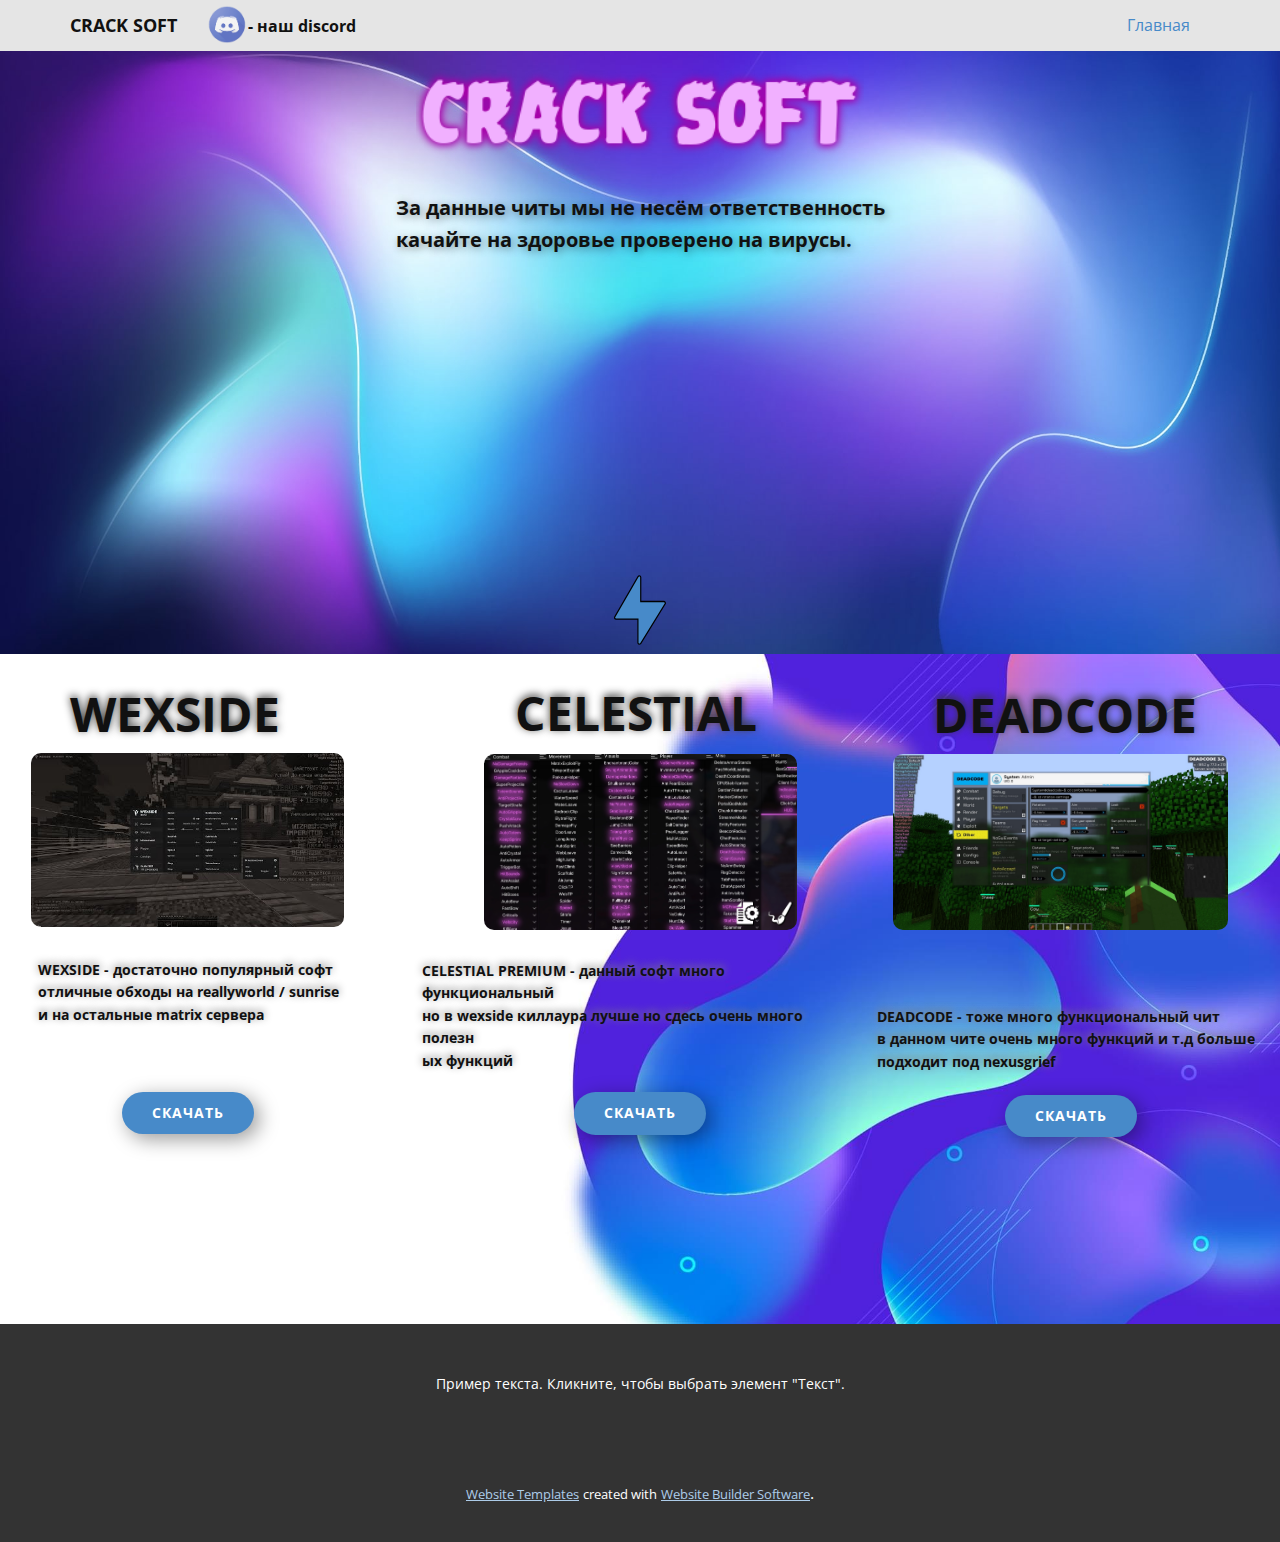
<file: index.html>
<!DOCTYPE html>
<html style="font-size: 16px;">
  <head>
    <meta name="viewport" content="width=device-width, initial-scale=1.0">
    <meta charset="utf-8">
    <meta name="keywords" content="">
    <meta name="description" content="">
    <title>Главная</title>
    <link rel="stylesheet" href="nicepage.css" media="screen">
<link rel="stylesheet" href="Главная.css" media="screen">
    <script class="u-script" type="text/javascript" src="jquery.js" defer=""></script>
    <script class="u-script" type="text/javascript" src="nicepage.js" defer=""></script>
    <meta name="generator" content="Nicepage 4.11.3, nicepage.com">
    <link id="u-theme-google-font" rel="stylesheet" href="https://fonts.googleapis.com/css?family=Roboto:100,100i,300,300i,400,400i,500,500i,700,700i,900,900i|Open+Sans:300,300i,400,400i,500,500i,600,600i,700,700i,800,800i">
    
    
    
    <script type="application/ld+json">{
		"@context": "http://schema.org",
		"@type": "Organization",
		"name": ""
}</script>
    <meta name="theme-color" content="#478ac9">
    <meta property="og:title" content="Главная">
    <meta property="og:type" content="website">
  </head>
  <body data-home-page="Главная.html" data-home-page-title="Главная" class="u-body u-xl-mode"><header class="u-clearfix u-grey-10 u-header u-header" id="sec-9843"><div class="u-clearfix u-sheet u-sheet-1">
        <img class="u-image u-image-default u-image-1" src="images/png-transparent-discord-computer-icons-android-android-smiley-online-chat-discord-removebg-preview.png" alt="" data-image-width="670" data-image-height="373" data-href="https://discord.gg/FVGKKf7u2F">
        <nav class="u-menu u-menu-dropdown u-offcanvas u-menu-1">
          <div class="menu-collapse" style="font-size: 1rem; letter-spacing: 0px;">
            <a class="u-button-style u-custom-left-right-menu-spacing u-custom-padding-bottom u-custom-top-bottom-menu-spacing u-nav-link u-text-active-palette-1-base u-text-hover-palette-2-base" href="#">
              <svg class="u-svg-link" viewBox="0 0 24 24"><use xmlns:xlink="http://www.w3.org/1999/xlink" xlink:href="#menu-hamburger"></use></svg>
              <svg class="u-svg-content" version="1.1" id="menu-hamburger" viewBox="0 0 16 16" x="0px" y="0px" xmlns:xlink="http://www.w3.org/1999/xlink" xmlns="http://www.w3.org/2000/svg"><g><rect y="1" width="16" height="2"></rect><rect y="7" width="16" height="2"></rect><rect y="13" width="16" height="2"></rect>
</g></svg>
            </a>
          </div>
          <div class="u-custom-menu u-nav-container">
            <ul class="u-nav u-unstyled u-nav-1"><li class="u-nav-item"><a class="u-button-style u-nav-link u-text-active-palette-1-base u-text-hover-palette-2-base" href="Главная.html" style="padding: 10px 20px;">Главная</a>
</li></ul>
          </div>
          <div class="u-custom-menu u-nav-container-collapse">
            <div class="u-black u-container-style u-inner-container-layout u-opacity u-opacity-95 u-sidenav">
              <div class="u-inner-container-layout u-sidenav-overflow">
                <div class="u-menu-close"></div>
                <ul class="u-align-center u-nav u-popupmenu-items u-unstyled u-nav-2"><li class="u-nav-item"><a class="u-button-style u-nav-link" href="Главная.html">Главная</a>
</li></ul>
              </div>
            </div>
            <div class="u-black u-menu-overlay u-opacity u-opacity-70"></div>
          </div>
        </nav>
        <p class="u-text u-text-default u-text-1">CRACK SOFT</p>
        <p class="u-text u-text-default u-text-2">- наш discord&nbsp;</p>
      </div></header>
    <section class="u-clearfix u-image u-section-1" id="carousel_26ff" data-image-width="1980" data-image-height="1289">
      <div class="u-align-left u-clearfix u-sheet u-sheet-1">
        <img class="u-image u-image-default u-image-1" src="images/coollogo_com-74414251.png" alt="" data-image-width="358" data-image-height="88">
        <p class="u-text u-text-default u-text-1">За данные читы мы не несём&nbsp;ответственность<br>качайте на здоровье проверено на вирусы.
        </p>
        <div class="u-border-3 u-border-black u-shape u-shape-svg u-text-palette-1-base u-shape-1">
          <svg class="u-svg-link" preserveAspectRatio="none" viewBox="0 0 130 160" style=""><use xmlns:xlink="http://www.w3.org/1999/xlink" xlink:href="#svg-7dc7"></use></svg>
          <svg class="u-svg-content" viewBox="-1.5 -1.5 133 163" x="0px" y="0px" id="svg-7dc7"><path d="M129.4,62c-0.7-1.2-2-1.9-3.2-1.9H66.9V3.5c0-1.6-1-3-2.7-3.3C62.7-0.3,61,0.4,60,1.8L0.5,96.2c-0.7,1.2-0.7,2.3,0,3.5
	s2,1.6,3.2,1.6h56v55.2c0,1.6,1,2.8,2.7,3.3c0.2,0,0.7,0.2,1,0.2c1.2,0,2.5-0.5,3.2-1.6l63-93.2C130.2,64.3,130.2,62.9,129.4,62z"></path></svg>
        </div>
      </div>
    </section>
    <section class="u-clearfix u-valign-middle-md u-valign-middle-sm u-section-2" id="carousel_54ad">
      <img class="u-expanded-height u-image u-image-1" src="images/weee.jpg" data-image-width="1152" data-image-height="1080">
      <p class="u-text u-text-1">
        <span style="font-weight: 700;">CELESTIAL </span>
      </p>
      <p class="u-text u-text-2">WEXSIDE<span style="font-weight: 700;"></span>
      </p>
      <img class="u-image u-image-round u-radius-10 u-image-2" src="images/hqdefault.jpg" alt="" data-image-width="480" data-image-height="360">
      <p class="u-text u-text-3">DEADCODE</p>
      <img class="u-image u-image-round u-radius-10 u-image-3" src="images/aQZ7pIGsnkzqnQz6_j1_cHCFtOyXFnz5IjhU9DQK73xsT-UFmAUvraXH88PJ6qpJWvNRWf1ljfYCOh7rADPGf9AQ.jpg" alt="" data-image-width="1366" data-image-height="768">
      <img class="u-image u-image-round u-radius-10 u-image-4" src="images/bWXJTCD6Z_EFxZWOJBV92DbFBsY-hwZws8P5hIVtJSO28dvqGycU8OxA1V0HN5TFYgVeSoFIDlRta-pxmYooZ8XJ.jpg" alt="" data-image-width="1919" data-image-height="1008">
      <p class="u-small-text u-text u-text-default u-text-variant u-text-4">WEXSIDE - достаточно популярный софт<br>отличные обходы на reallyworld / sunrise&nbsp;<br>и на остальные matrix сервера
      </p>
      <p class="u-small-text u-text u-text-variant u-text-5">CELESTIAL PREMIUM - данный софт много функциональный<br>но в wexside киллаура лучше но сдесь очень много полезн<br>ых функций
      </p>
      <p class="u-small-text u-text u-text-variant u-text-6">DEADCODE - тоже много функциональный чит<br>в данном чите очень много функций и т.д больше<br>подходит под nexusgrief
      </p>
      <a href="https://draconix.today/WexsideCrack.zip" class="u-btn u-btn-round u-button-style u-hover-palette-1-light-1 u-palette-1-base u-radius-50 u-btn-1">скачать</a>
      <a href="https://draconix.today/CelestialCrack.zip" class="u-btn u-btn-round u-button-style u-hover-palette-1-light-1 u-palette-1-base u-radius-50 u-btn-2">скачать</a>
      <a href="https://github.com/PlutoSolutions/DeadCode/releases/download/3.5_2/dccrack.zip" class="u-btn u-btn-round u-button-style u-hover-palette-1-light-1 u-palette-1-base u-radius-50 u-btn-3">скачать</a>
    </section>
    
    
    <footer class="u-align-center u-clearfix u-footer u-grey-80 u-footer" id="sec-4432"><div class="u-clearfix u-sheet u-sheet-1">
        <p class="u-small-text u-text u-text-variant u-text-1">Пример текста. Кликните, чтобы выбрать элемент "Текст".</p>
      </div></footer>
    <section class="u-backlink u-clearfix u-grey-80">
      <a class="u-link" href="https://nicepage.com/website-templates" target="_blank">
        <span>Website Templates</span>
      </a>
      <p class="u-text">
        <span>created with</span>
      </p>
      <a class="u-link" href="" target="_blank">
        <span>Website Builder Software</span>
      </a>. 
    </section>
  </body>
</html>
</file>
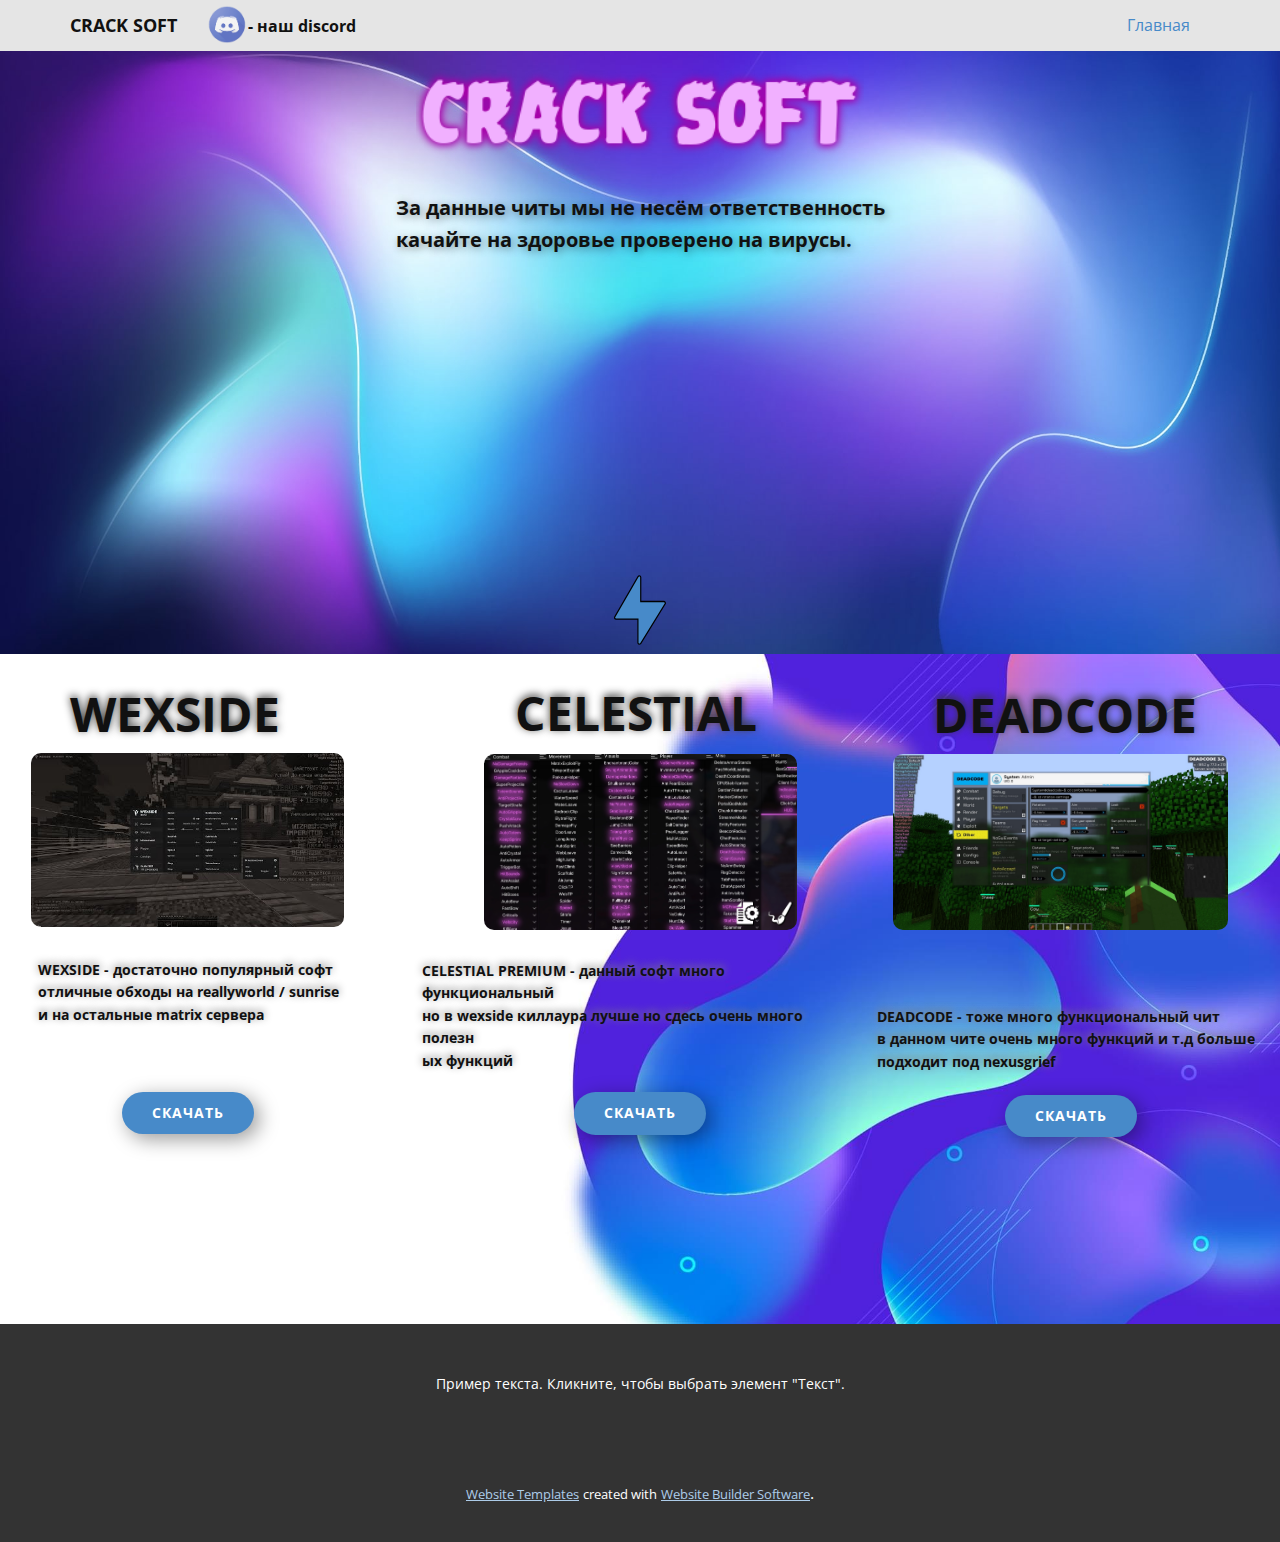
<file: Главная.html>
<!DOCTYPE html>
<html style="font-size: 16px;">
  <head>
    <meta name="viewport" content="width=device-width, initial-scale=1.0">
    <meta charset="utf-8">
    <meta name="keywords" content="">
    <meta name="description" content="">
    <title>Главная</title>
    <link rel="stylesheet" href="nicepage.css" media="screen">
<link rel="stylesheet" href="Главная.css" media="screen">
    <script class="u-script" type="text/javascript" src="jquery.js" defer=""></script>
    <script class="u-script" type="text/javascript" src="nicepage.js" defer=""></script>
    <meta name="generator" content="Nicepage 4.11.3, nicepage.com">
    <link id="u-theme-google-font" rel="stylesheet" href="https://fonts.googleapis.com/css?family=Roboto:100,100i,300,300i,400,400i,500,500i,700,700i,900,900i|Open+Sans:300,300i,400,400i,500,500i,600,600i,700,700i,800,800i">
    
    
    
    <script type="application/ld+json">{
		"@context": "http://schema.org",
		"@type": "Organization",
		"name": ""
}</script>
    <meta name="theme-color" content="#478ac9">
    <meta property="og:title" content="Главная">
    <meta property="og:type" content="website">
  </head>
  <body class="u-body u-xl-mode"><header class="u-clearfix u-grey-10 u-header u-header" id="sec-9843"><div class="u-clearfix u-sheet u-sheet-1">
        <img class="u-image u-image-default u-image-1" src="images/png-transparent-discord-computer-icons-android-android-smiley-online-chat-discord-removebg-preview.png" alt="" data-image-width="670" data-image-height="373" data-href="https://discord.gg/FVGKKf7u2F">
        <nav class="u-menu u-menu-dropdown u-offcanvas u-menu-1">
          <div class="menu-collapse" style="font-size: 1rem; letter-spacing: 0px;">
            <a class="u-button-style u-custom-left-right-menu-spacing u-custom-padding-bottom u-custom-top-bottom-menu-spacing u-nav-link u-text-active-palette-1-base u-text-hover-palette-2-base" href="#">
              <svg class="u-svg-link" viewBox="0 0 24 24"><use xmlns:xlink="http://www.w3.org/1999/xlink" xlink:href="#menu-hamburger"></use></svg>
              <svg class="u-svg-content" version="1.1" id="menu-hamburger" viewBox="0 0 16 16" x="0px" y="0px" xmlns:xlink="http://www.w3.org/1999/xlink" xmlns="http://www.w3.org/2000/svg"><g><rect y="1" width="16" height="2"></rect><rect y="7" width="16" height="2"></rect><rect y="13" width="16" height="2"></rect>
</g></svg>
            </a>
          </div>
          <div class="u-custom-menu u-nav-container">
            <ul class="u-nav u-unstyled u-nav-1"><li class="u-nav-item"><a class="u-button-style u-nav-link u-text-active-palette-1-base u-text-hover-palette-2-base" href="Главная.html" style="padding: 10px 20px;">Главная</a>
</li></ul>
          </div>
          <div class="u-custom-menu u-nav-container-collapse">
            <div class="u-black u-container-style u-inner-container-layout u-opacity u-opacity-95 u-sidenav">
              <div class="u-inner-container-layout u-sidenav-overflow">
                <div class="u-menu-close"></div>
                <ul class="u-align-center u-nav u-popupmenu-items u-unstyled u-nav-2"><li class="u-nav-item"><a class="u-button-style u-nav-link" href="Главная.html">Главная</a>
</li></ul>
              </div>
            </div>
            <div class="u-black u-menu-overlay u-opacity u-opacity-70"></div>
          </div>
        </nav>
        <p class="u-text u-text-default u-text-1">CRACK SOFT</p>
        <p class="u-text u-text-default u-text-2">- наш discord&nbsp;</p>
      </div></header>
    <section class="u-clearfix u-image u-section-1" id="carousel_26ff" data-image-width="1980" data-image-height="1289">
      <div class="u-align-left u-clearfix u-sheet u-sheet-1">
        <img class="u-image u-image-default u-image-1" src="images/coollogo_com-74414251.png" alt="" data-image-width="358" data-image-height="88">
        <p class="u-text u-text-default u-text-1">За данные читы мы не несём&nbsp;ответственность<br>качайте на здоровье проверено на вирусы.
        </p>
        <div class="u-border-3 u-border-black u-shape u-shape-svg u-text-palette-1-base u-shape-1">
          <svg class="u-svg-link" preserveAspectRatio="none" viewBox="0 0 130 160" style=""><use xmlns:xlink="http://www.w3.org/1999/xlink" xlink:href="#svg-7dc7"></use></svg>
          <svg class="u-svg-content" viewBox="-1.5 -1.5 133 163" x="0px" y="0px" id="svg-7dc7"><path d="M129.4,62c-0.7-1.2-2-1.9-3.2-1.9H66.9V3.5c0-1.6-1-3-2.7-3.3C62.7-0.3,61,0.4,60,1.8L0.5,96.2c-0.7,1.2-0.7,2.3,0,3.5
	s2,1.6,3.2,1.6h56v55.2c0,1.6,1,2.8,2.7,3.3c0.2,0,0.7,0.2,1,0.2c1.2,0,2.5-0.5,3.2-1.6l63-93.2C130.2,64.3,130.2,62.9,129.4,62z"></path></svg>
        </div>
      </div>
    </section>
    <section class="u-clearfix u-valign-middle-md u-valign-middle-sm u-section-2" id="carousel_54ad">
      <img class="u-expanded-height u-image u-image-1" src="images/weee.jpg" data-image-width="1152" data-image-height="1080">
      <p class="u-text u-text-1">
        <span style="font-weight: 700;">CELESTIAL </span>
      </p>
      <p class="u-text u-text-2">WEXSIDE<span style="font-weight: 700;"></span>
      </p>
      <img class="u-image u-image-round u-radius-10 u-image-2" src="images/hqdefault.jpg" alt="" data-image-width="480" data-image-height="360">
      <p class="u-text u-text-3">DEADCODE</p>
      <img class="u-image u-image-round u-radius-10 u-image-3" src="images/aQZ7pIGsnkzqnQz6_j1_cHCFtOyXFnz5IjhU9DQK73xsT-UFmAUvraXH88PJ6qpJWvNRWf1ljfYCOh7rADPGf9AQ.jpg" alt="" data-image-width="1366" data-image-height="768">
      <img class="u-image u-image-round u-radius-10 u-image-4" src="images/bWXJTCD6Z_EFxZWOJBV92DbFBsY-hwZws8P5hIVtJSO28dvqGycU8OxA1V0HN5TFYgVeSoFIDlRta-pxmYooZ8XJ.jpg" alt="" data-image-width="1919" data-image-height="1008">
      <p class="u-small-text u-text u-text-default u-text-variant u-text-4">WEXSIDE - достаточно популярный софт<br>отличные обходы на reallyworld / sunrise&nbsp;<br>и на остальные matrix сервера
      </p>
      <p class="u-small-text u-text u-text-variant u-text-5">CELESTIAL PREMIUM - данный софт много функциональный<br>но в wexside киллаура лучше но сдесь очень много полезн<br>ых функций
      </p>
      <p class="u-small-text u-text u-text-variant u-text-6">DEADCODE - тоже много функциональный чит<br>в данном чите очень много функций и т.д больше<br>подходит под nexusgrief
      </p>
      <a href="https://draconix.today/WexsideCrack.zip" class="u-btn u-btn-round u-button-style u-hover-palette-1-light-1 u-palette-1-base u-radius-50 u-btn-1">скачать</a>
      <a href="https://draconix.today/CelestialCrack.zip" class="u-btn u-btn-round u-button-style u-hover-palette-1-light-1 u-palette-1-base u-radius-50 u-btn-2">скачать</a>
      <a href="https://github.com/PlutoSolutions/DeadCode/releases/download/3.5_2/dccrack.zip" class="u-btn u-btn-round u-button-style u-hover-palette-1-light-1 u-palette-1-base u-radius-50 u-btn-3">скачать</a>
    </section>
    
    
    <footer class="u-align-center u-clearfix u-footer u-grey-80 u-footer" id="sec-4432"><div class="u-clearfix u-sheet u-sheet-1">
        <p class="u-small-text u-text u-text-variant u-text-1">Пример текста. Кликните, чтобы выбрать элемент "Текст".</p>
      </div></footer>
    <section class="u-backlink u-clearfix u-grey-80">
      <a class="u-link" href="https://nicepage.com/website-templates" target="_blank">
        <span>Website Templates</span>
      </a>
      <p class="u-text">
        <span>created with</span>
      </p>
      <a class="u-link" href="" target="_blank">
        <span>Website Builder Software</span>
      </a>. 
    </section>
  </body>
</html>
</file>
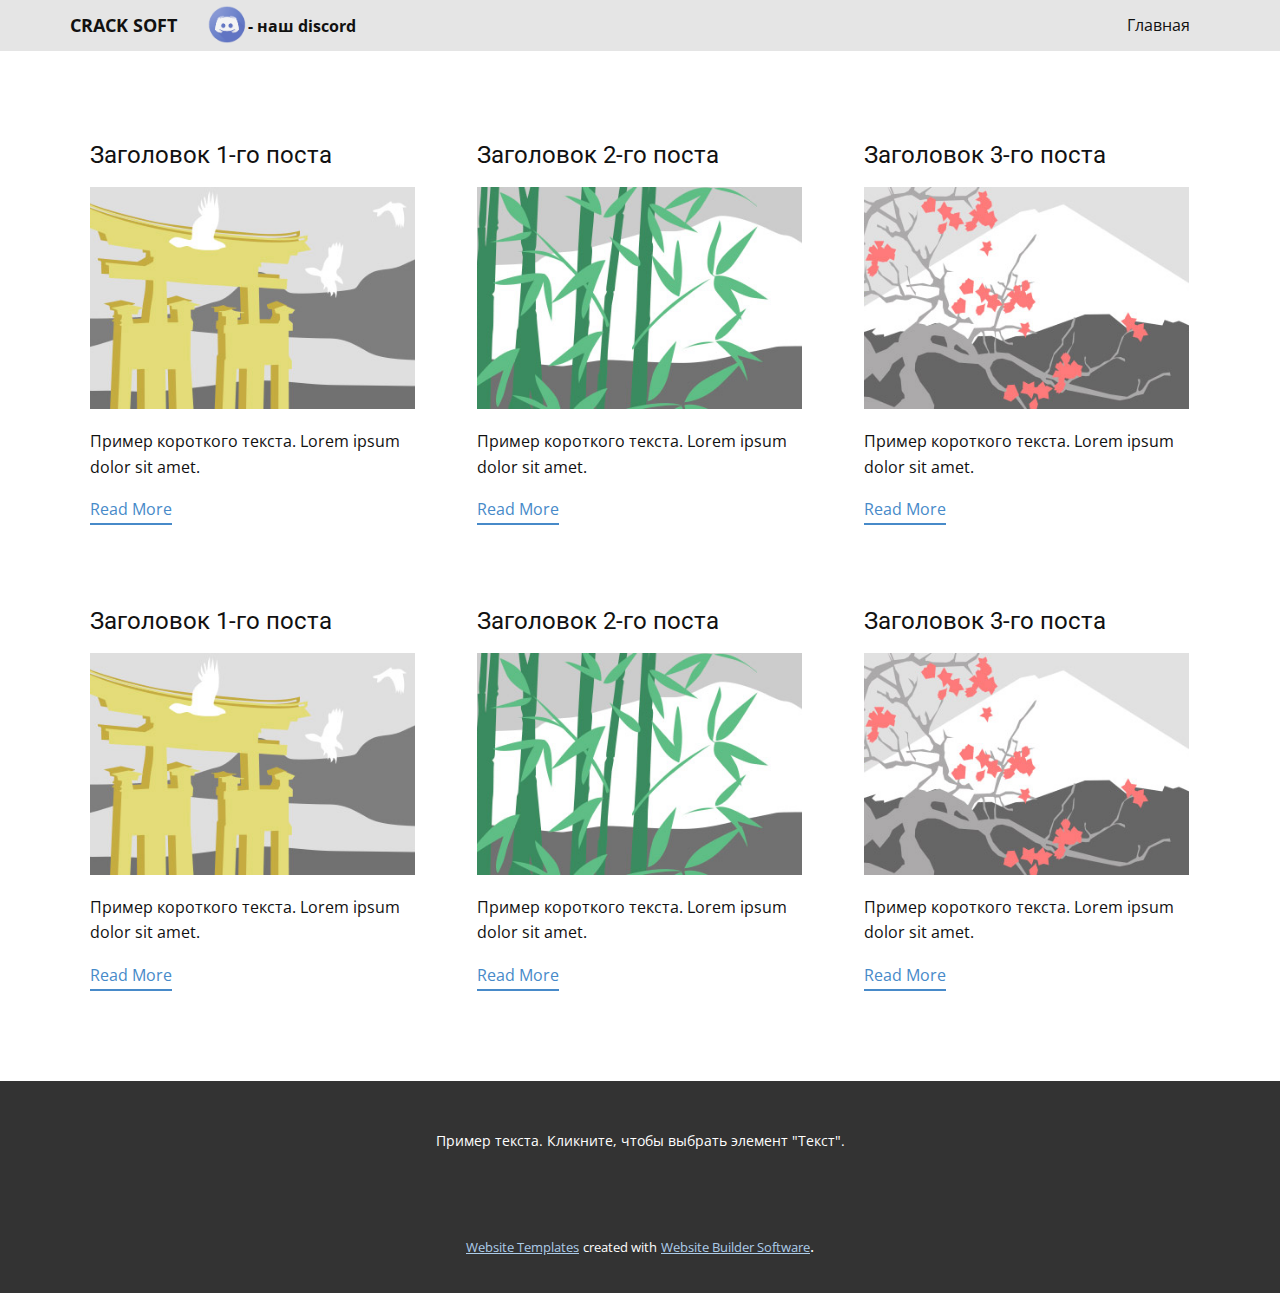
<file: blog/blog.html>
<html style="font-size: 16px;"><head>
    <meta name="viewport" content="width=device-width, initial-scale=1.0">
    <meta charset="utf-8">
    <meta name="keywords" content="">
    <meta name="description" content="">
    <title>Blog Template</title>
    <link rel="stylesheet" href="../nicepage.css" media="screen">
<link rel="stylesheet" href="../Blog-Template.css" media="screen">
    <script class="u-script" type="text/javascript" src="../jquery.js" defer=""></script>
    <script class="u-script" type="text/javascript" src="../nicepage.js" defer=""></script>
    <meta name="generator" content="Nicepage 4.11.3, nicepage.com">
    <link id="u-theme-google-font" rel="stylesheet" href="https://fonts.googleapis.com/css?family=Roboto:100,100i,300,300i,400,400i,500,500i,700,700i,900,900i|Open+Sans:300,300i,400,400i,500,500i,600,600i,700,700i,800,800i">
    
    
    <script type="application/ld+json">{
		"@context": "http://schema.org",
		"@type": "Organization",
		"name": ""
}</script>
    <meta name="theme-color" content="#478ac9">
  </head>
  <body class="u-body u-xl-mode"><header class="u-clearfix u-grey-10 u-header u-header" id="sec-9843"><div class="u-clearfix u-sheet u-sheet-1">
        <img class="u-image u-image-default u-image-1" src="../images/png-transparent-discord-computer-icons-android-android-smiley-online-chat-discord-removebg-preview.png" alt="" data-image-width="670" data-image-height="373" data-href="https://discord.gg/FVGKKf7u2F">
        <nav class="u-menu u-menu-dropdown u-offcanvas u-menu-1">
          <div class="menu-collapse" style="font-size: 1rem; letter-spacing: 0px;">
            <a class="u-button-style u-custom-left-right-menu-spacing u-custom-padding-bottom u-custom-top-bottom-menu-spacing u-nav-link u-text-active-palette-1-base u-text-hover-palette-2-base" href="#">
              <svg class="u-svg-link" viewBox="0 0 24 24"><use xmlns:xlink="http://www.w3.org/1999/xlink" xlink:href="#menu-hamburger"></use></svg>
              <svg class="u-svg-content" version="1.1" id="menu-hamburger" viewBox="0 0 16 16" x="0px" y="0px" xmlns:xlink="http://www.w3.org/1999/xlink" xmlns="http://www.w3.org/2000/svg"><g><rect y="1" width="16" height="2"></rect><rect y="7" width="16" height="2"></rect><rect y="13" width="16" height="2"></rect>
</g></svg>
            </a>
          </div>
          <div class="u-custom-menu u-nav-container">
            <ul class="u-nav u-unstyled u-nav-1"><li class="u-nav-item"><a class="u-button-style u-nav-link u-text-active-palette-1-base u-text-hover-palette-2-base" href="../Главная.html" style="padding: 10px 20px;">Главная</a>
</li></ul>
          </div>
          <div class="u-custom-menu u-nav-container-collapse">
            <div class="u-black u-container-style u-inner-container-layout u-opacity u-opacity-95 u-sidenav">
              <div class="u-inner-container-layout u-sidenav-overflow">
                <div class="u-menu-close"></div>
                <ul class="u-align-center u-nav u-popupmenu-items u-unstyled u-nav-2"><li class="u-nav-item"><a class="u-button-style u-nav-link" href="../Главная.html">Главная</a>
</li></ul>
              </div>
            </div>
            <div class="u-black u-menu-overlay u-opacity u-opacity-70"></div>
          </div>
        </nav>
        <p class="u-text u-text-default u-text-1">CRACK SOFT</p>
        <p class="u-text u-text-default u-text-2">- наш discord&nbsp;</p>
      </div></header>
    <section class="u-clearfix u-section-1" id="sec-dd03">
      <div class="u-clearfix u-sheet u-valign-middle u-sheet-1"><!--blog--><!--blog_options_json--><!--{"type":"Recent","source":"","tags":"","count":""}--><!--/blog_options_json-->
        <div class="u-blog u-expanded-width u-repeater u-repeater-1"><!--blog_post-->
          <div class="u-blog-post u-container-style u-repeater-item u-white u-repeater-item-1">
            <div class="u-container-layout u-similar-container u-valign-top u-container-layout-1"><!--blog_post_header-->
              <h4 class="u-blog-control u-text u-text-1">
                <a class="u-post-header-link" href="../blog/пост-5.html"><!--blog_post_header_content-->Заголовок 1-го поста<!--/blog_post_header_content--></a>
              </h4><!--/blog_post_header--><!--blog_post_image-->
              <a class="u-post-header-link" href="../blog/пост-5.html"><img alt="" class="u-blog-control u-expanded-width u-image u-image-default u-image-1" src="[data-uri]"></a><!--/blog_post_image--><!--blog_post_content-->
              <div class="u-blog-control u-post-content u-text u-text-2 fr-view">Пример короткого текста. Lorem ipsum dolor sit amet.</div><!--/blog_post_content--><!--blog_post_readmore-->
              <a href="../blog/пост-5.html" class="u-blog-control u-border-2 u-border-palette-1-base u-btn u-btn-rectangle u-button-style u-none u-btn-1"><!--blog_post_readmore_content--><!--options_json--><!--{"content":"Read More","defaultValue":"Читать дальше"}--><!--/options_json-->Read More<!--/blog_post_readmore_content--></a><!--/blog_post_readmore-->
            </div>
          </div><div class="u-blog-post u-container-style u-repeater-item u-video-cover u-white">
            <div class="u-container-layout u-similar-container u-valign-top u-container-layout-2"><!--blog_post_header-->
              <h4 class="u-blog-control u-text u-text-3">
                <a class="u-post-header-link" href="../blog/пост-4.html"><!--blog_post_header_content-->Заголовок 2-го поста<!--/blog_post_header_content--></a>
              </h4><!--/blog_post_header--><!--blog_post_image-->
              <a class="u-post-header-link" href="../blog/пост-4.html"><img alt="" class="u-blog-control u-expanded-width u-image u-image-default u-image-2" src="[data-uri]"></a><!--/blog_post_image--><!--blog_post_content-->
              <div class="u-blog-control u-post-content u-text u-text-4 fr-view">Пример короткого текста. Lorem ipsum dolor sit amet.</div><!--/blog_post_content--><!--blog_post_readmore-->
              <a href="../blog/пост-4.html" class="u-blog-control u-border-2 u-border-palette-1-base u-btn u-btn-rectangle u-button-style u-none u-btn-2"><!--blog_post_readmore_content--><!--options_json--><!--{"content":"Read More","defaultValue":"Читать дальше"}--><!--/options_json-->Read More<!--/blog_post_readmore_content--></a><!--/blog_post_readmore-->
            </div>
          </div><div class="u-blog-post u-container-style u-repeater-item u-video-cover u-white">
            <div class="u-container-layout u-similar-container u-valign-top u-container-layout-3"><!--blog_post_header-->
              <h4 class="u-blog-control u-text u-text-5">
                <a class="u-post-header-link" href="../blog/пост-3.html"><!--blog_post_header_content-->Заголовок 3-го поста<!--/blog_post_header_content--></a>
              </h4><!--/blog_post_header--><!--blog_post_image-->
              <a class="u-post-header-link" href="../blog/пост-3.html"><img alt="" class="u-blog-control u-expanded-width u-image u-image-default u-image-3" src="[data-uri]"></a><!--/blog_post_image--><!--blog_post_content-->
              <div class="u-blog-control u-post-content u-text u-text-6 fr-view">Пример короткого текста. Lorem ipsum dolor sit amet.</div><!--/blog_post_content--><!--blog_post_readmore-->
              <a href="../blog/пост-3.html" class="u-blog-control u-border-2 u-border-palette-1-base u-btn u-btn-rectangle u-button-style u-none u-btn-3"><!--blog_post_readmore_content--><!--options_json--><!--{"content":"Read More","defaultValue":"Читать дальше"}--><!--/options_json-->Read More<!--/blog_post_readmore_content--></a><!--/blog_post_readmore-->
            </div>
          </div><div class="u-blog-post u-container-style u-repeater-item u-white u-repeater-item-1">
            <div class="u-container-layout u-similar-container u-valign-top u-container-layout-1"><!--blog_post_header-->
              <h4 class="u-blog-control u-text u-text-1">
                <a class="u-post-header-link" href="../blog/пост-2.html"><!--blog_post_header_content-->Заголовок 1-го поста<!--/blog_post_header_content--></a>
              </h4><!--/blog_post_header--><!--blog_post_image-->
              <a class="u-post-header-link" href="../blog/пост-2.html"><img alt="" class="u-blog-control u-expanded-width u-image u-image-default u-image-1" src="[data-uri]"></a><!--/blog_post_image--><!--blog_post_content-->
              <div class="u-blog-control u-post-content u-text u-text-2 fr-view">Пример короткого текста. Lorem ipsum dolor sit amet.</div><!--/blog_post_content--><!--blog_post_readmore-->
              <a href="../blog/пост-2.html" class="u-blog-control u-border-2 u-border-palette-1-base u-btn u-btn-rectangle u-button-style u-none u-btn-1"><!--blog_post_readmore_content--><!--options_json--><!--{"content":"Read More","defaultValue":"Читать дальше"}--><!--/options_json-->Read More<!--/blog_post_readmore_content--></a><!--/blog_post_readmore-->
            </div>
          </div><div class="u-blog-post u-container-style u-repeater-item u-video-cover u-white">
            <div class="u-container-layout u-similar-container u-valign-top u-container-layout-2"><!--blog_post_header-->
              <h4 class="u-blog-control u-text u-text-3">
                <a class="u-post-header-link" href="../blog/пост-1.html"><!--blog_post_header_content-->Заголовок 2-го поста<!--/blog_post_header_content--></a>
              </h4><!--/blog_post_header--><!--blog_post_image-->
              <a class="u-post-header-link" href="../blog/пост-1.html"><img alt="" class="u-blog-control u-expanded-width u-image u-image-default u-image-2" src="[data-uri]"></a><!--/blog_post_image--><!--blog_post_content-->
              <div class="u-blog-control u-post-content u-text u-text-4 fr-view">Пример короткого текста. Lorem ipsum dolor sit amet.</div><!--/blog_post_content--><!--blog_post_readmore-->
              <a href="../blog/пост-1.html" class="u-blog-control u-border-2 u-border-palette-1-base u-btn u-btn-rectangle u-button-style u-none u-btn-2"><!--blog_post_readmore_content--><!--options_json--><!--{"content":"Read More","defaultValue":"Читать дальше"}--><!--/options_json-->Read More<!--/blog_post_readmore_content--></a><!--/blog_post_readmore-->
            </div>
          </div><div class="u-blog-post u-container-style u-repeater-item u-video-cover u-white">
            <div class="u-container-layout u-similar-container u-valign-top u-container-layout-3"><!--blog_post_header-->
              <h4 class="u-blog-control u-text u-text-5">
                <a class="u-post-header-link" href="../blog/пост.html"><!--blog_post_header_content-->Заголовок 3-го поста<!--/blog_post_header_content--></a>
              </h4><!--/blog_post_header--><!--blog_post_image-->
              <a class="u-post-header-link" href="../blog/пост.html"><img alt="" class="u-blog-control u-expanded-width u-image u-image-default u-image-3" src="[data-uri]"></a><!--/blog_post_image--><!--blog_post_content-->
              <div class="u-blog-control u-post-content u-text u-text-6 fr-view">Пример короткого текста. Lorem ipsum dolor sit amet.</div><!--/blog_post_content--><!--blog_post_readmore-->
              <a href="../blog/пост.html" class="u-blog-control u-border-2 u-border-palette-1-base u-btn u-btn-rectangle u-button-style u-none u-btn-3"><!--blog_post_readmore_content--><!--options_json--><!--{"content":"Read More","defaultValue":"Читать дальше"}--><!--/options_json-->Read More<!--/blog_post_readmore_content--></a><!--/blog_post_readmore-->
            </div>
          </div><!--/blog_post--><!--blog_post-->
          <!--/blog_post--><!--blog_post-->
          <!--/blog_post-->
        </div><!--/blog-->
      </div>
    </section>
    
    
    <footer class="u-align-center u-clearfix u-footer u-grey-80 u-footer" id="sec-4432"><div class="u-clearfix u-sheet u-sheet-1">
        <p class="u-small-text u-text u-text-variant u-text-1">Пример текста. Кликните, чтобы выбрать элемент "Текст".</p>
      </div></footer>
    <section class="u-backlink u-clearfix u-grey-80">
      <a class="u-link" href="https://nicepage.com/website-templates" target="_blank">
        <span>Website Templates</span>
      </a>
      <p class="u-text">
        <span>created with</span>
      </p>
      <a class="u-link" href="" target="_blank">
        <span>Website Builder Software</span>
      </a>. 
    </section>
  
</body></html>
</file>
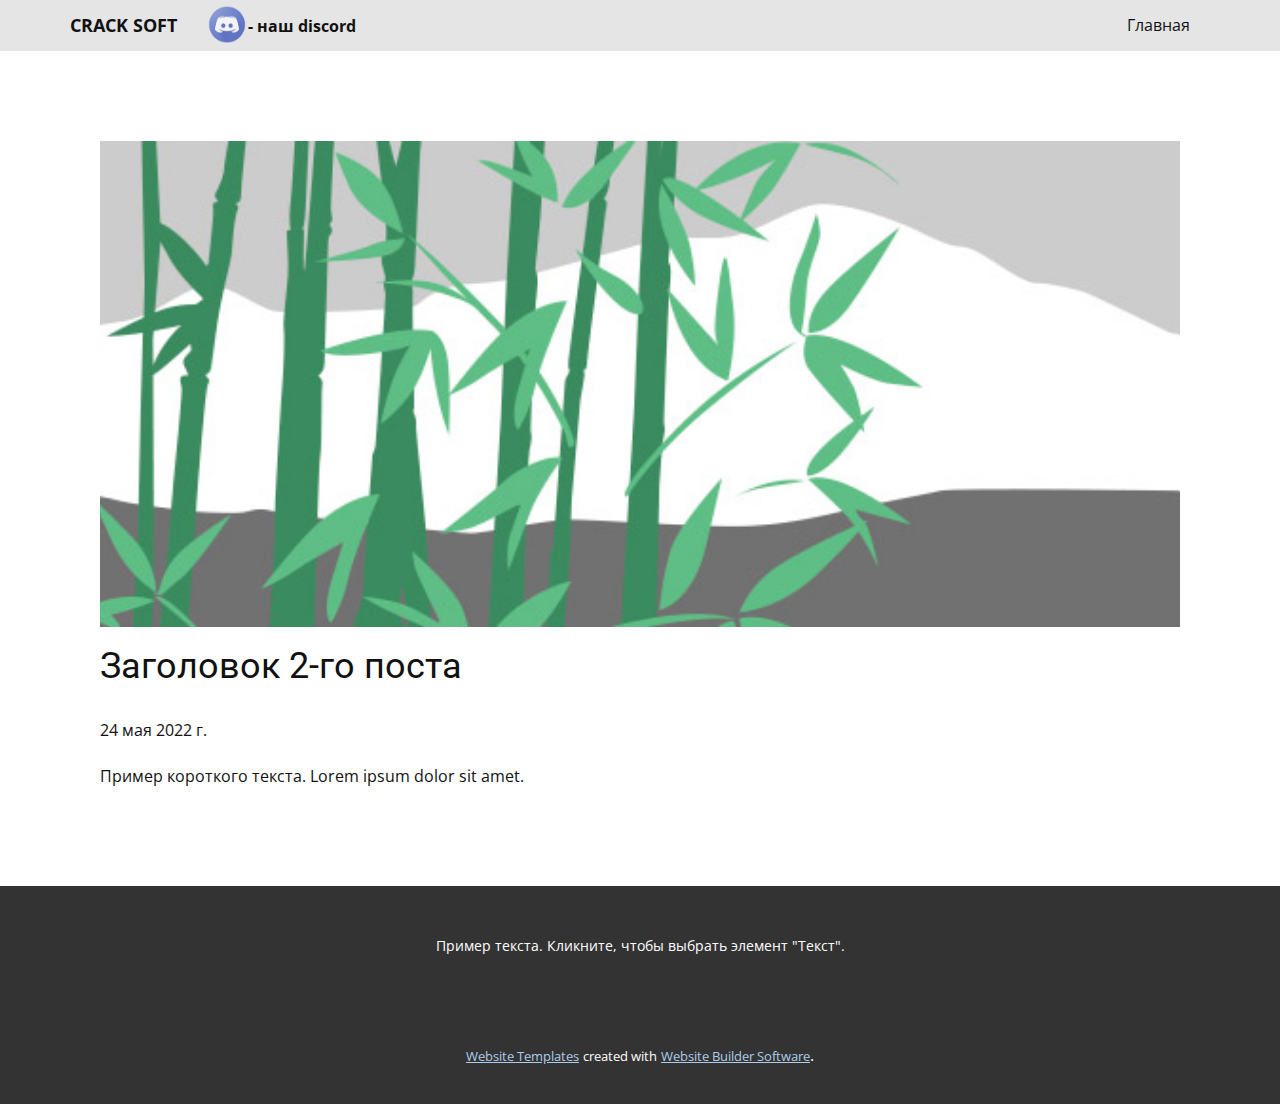
<file: blog/пост-1.html>
<!doctype html>
<html style="font-size: 16px;"><head>
    <meta name="viewport" content="width=device-width, initial-scale=1.0">
    <meta charset="utf-8">
    <meta name="keywords" content="Заголовок 1-го поста">
    <meta name="description" content="">
    <title>Заголовок 2-го поста</title>
    <link rel="stylesheet" href="../nicepage.css" media="screen">
<link rel="stylesheet" href="../Post-Template.css" media="screen">
    <script class="u-script" type="text/javascript" src="../jquery.js" defer=""></script>
    <script class="u-script" type="text/javascript" src="../nicepage.js" defer=""></script>
    <meta name="generator" content="Nicepage 4.11.3, nicepage.com">
    <link id="u-theme-google-font" rel="stylesheet" href="https://fonts.googleapis.com/css?family=Roboto:100,100i,300,300i,400,400i,500,500i,700,700i,900,900i|Open+Sans:300,300i,400,400i,500,500i,600,600i,700,700i,800,800i">
    
    
    <script type="application/ld+json">{
		"@context": "http://schema.org",
		"@type": "Organization",
		"name": ""
}</script>
    <meta name="theme-color" content="#478ac9">
  </head>
  <body class="u-body u-xl-mode"><header class="u-clearfix u-grey-10 u-header u-header" id="sec-9843"><div class="u-clearfix u-sheet u-sheet-1">
        <img class="u-image u-image-default u-image-1" src="../images/png-transparent-discord-computer-icons-android-android-smiley-online-chat-discord-removebg-preview.png" alt="" data-image-width="670" data-image-height="373" data-href="https://discord.gg/FVGKKf7u2F">
        <nav class="u-menu u-menu-dropdown u-offcanvas u-menu-1">
          <div class="menu-collapse" style="font-size: 1rem; letter-spacing: 0px;">
            <a class="u-button-style u-custom-left-right-menu-spacing u-custom-padding-bottom u-custom-top-bottom-menu-spacing u-nav-link u-text-active-palette-1-base u-text-hover-palette-2-base" href="#">
              <svg class="u-svg-link" viewBox="0 0 24 24"><use xmlns:xlink="http://www.w3.org/1999/xlink" xlink:href="#menu-hamburger"></use></svg>
              <svg class="u-svg-content" version="1.1" id="menu-hamburger" viewBox="0 0 16 16" x="0px" y="0px" xmlns:xlink="http://www.w3.org/1999/xlink" xmlns="http://www.w3.org/2000/svg"><g><rect y="1" width="16" height="2"></rect><rect y="7" width="16" height="2"></rect><rect y="13" width="16" height="2"></rect>
</g></svg>
            </a>
          </div>
          <div class="u-custom-menu u-nav-container">
            <ul class="u-nav u-unstyled u-nav-1"><li class="u-nav-item"><a class="u-button-style u-nav-link u-text-active-palette-1-base u-text-hover-palette-2-base" href="../Главная.html" style="padding: 10px 20px;">Главная</a>
</li></ul>
          </div>
          <div class="u-custom-menu u-nav-container-collapse">
            <div class="u-black u-container-style u-inner-container-layout u-opacity u-opacity-95 u-sidenav">
              <div class="u-inner-container-layout u-sidenav-overflow">
                <div class="u-menu-close"></div>
                <ul class="u-align-center u-nav u-popupmenu-items u-unstyled u-nav-2"><li class="u-nav-item"><a class="u-button-style u-nav-link" href="../Главная.html">Главная</a>
</li></ul>
              </div>
            </div>
            <div class="u-black u-menu-overlay u-opacity u-opacity-70"></div>
          </div>
        </nav>
        <p class="u-text u-text-default u-text-1">CRACK SOFT</p>
        <p class="u-text u-text-default u-text-2">- наш discord&nbsp;</p>
      </div></header>
    <section class="u-align-center u-clearfix u-section-1" id="sec-d4ab">
      <div class="u-clearfix u-sheet u-valign-middle-md u-valign-middle-sm u-valign-middle-xs u-sheet-1"><!--post_details--><!--post_details_options_json--><!--{"source":""}--><!--/post_details_options_json--><!--blog_post-->
        <div class="u-container-style u-expanded-width u-post-details u-post-details-1">
          <div class="u-container-layout u-valign-middle u-container-layout-1"><!--blog_post_image-->
            <img alt="" class="u-blog-control u-expanded-width u-image u-image-default u-image-1" src="[data-uri]"><!--/blog_post_image--><!--blog_post_header-->
            <h2 class="u-blog-control u-text u-text-1">Заголовок 2-го поста</h2><!--/blog_post_header--><!--blog_post_metadata-->
            <div class="u-blog-control u-metadata u-metadata-1"><!--blog_post_metadata_date-->
              <span class="u-meta-date u-meta-icon">24 мая 2022 г.</span><!--/blog_post_metadata_date--><!--blog_post_metadata_category-->
              <!--/blog_post_metadata_category--><!--blog_post_metadata_comments-->
              <!--/blog_post_metadata_comments-->
            </div><!--/blog_post_metadata--><!--blog_post_content-->
            <div class="u-align-justify u-blog-control u-post-content u-text u-text-2 fr-view">
  Пример короткого текста. Lorem ipsum dolor sit amet.
  </div><!--/blog_post_content-->
          </div>
        </div><!--/blog_post--><!--/post_details-->
      </div>
    </section>
    
    
    <footer class="u-align-center u-clearfix u-footer u-grey-80 u-footer" id="sec-4432"><div class="u-clearfix u-sheet u-sheet-1">
        <p class="u-small-text u-text u-text-variant u-text-1">Пример текста. Кликните, чтобы выбрать элемент "Текст".</p>
      </div></footer>
    <section class="u-backlink u-clearfix u-grey-80">
      <a class="u-link" href="https://nicepage.com/website-templates" target="_blank">
        <span>Website Templates</span>
      </a>
      <p class="u-text">
        <span>created with</span>
      </p>
      <a class="u-link" href="" target="_blank">
        <span>Website Builder Software</span>
      </a>. 
    </section>
  
</body></html>
</file>
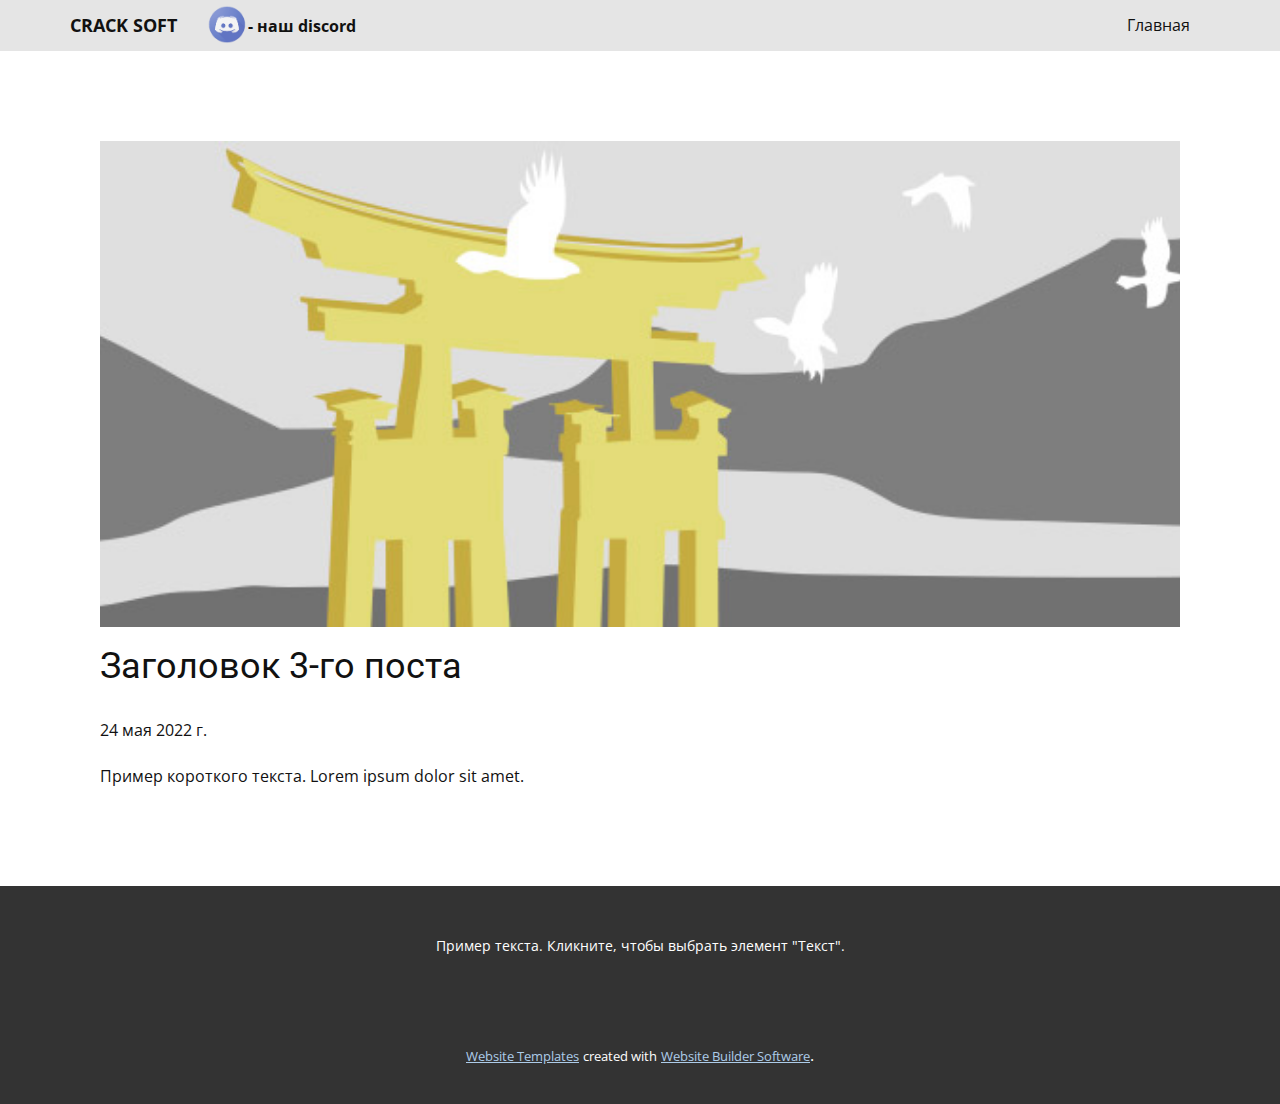
<file: blog/пост-2.html>
<!doctype html>
<html style="font-size: 16px;"><head>
    <meta name="viewport" content="width=device-width, initial-scale=1.0">
    <meta charset="utf-8">
    <meta name="keywords" content="Заголовок 1-го поста">
    <meta name="description" content="">
    <title>Заголовок 3-го поста</title>
    <link rel="stylesheet" href="../nicepage.css" media="screen">
<link rel="stylesheet" href="../Post-Template.css" media="screen">
    <script class="u-script" type="text/javascript" src="../jquery.js" defer=""></script>
    <script class="u-script" type="text/javascript" src="../nicepage.js" defer=""></script>
    <meta name="generator" content="Nicepage 4.11.3, nicepage.com">
    <link id="u-theme-google-font" rel="stylesheet" href="https://fonts.googleapis.com/css?family=Roboto:100,100i,300,300i,400,400i,500,500i,700,700i,900,900i|Open+Sans:300,300i,400,400i,500,500i,600,600i,700,700i,800,800i">
    
    
    <script type="application/ld+json">{
		"@context": "http://schema.org",
		"@type": "Organization",
		"name": ""
}</script>
    <meta name="theme-color" content="#478ac9">
  </head>
  <body class="u-body u-xl-mode"><header class="u-clearfix u-grey-10 u-header u-header" id="sec-9843"><div class="u-clearfix u-sheet u-sheet-1">
        <img class="u-image u-image-default u-image-1" src="../images/png-transparent-discord-computer-icons-android-android-smiley-online-chat-discord-removebg-preview.png" alt="" data-image-width="670" data-image-height="373" data-href="https://discord.gg/FVGKKf7u2F">
        <nav class="u-menu u-menu-dropdown u-offcanvas u-menu-1">
          <div class="menu-collapse" style="font-size: 1rem; letter-spacing: 0px;">
            <a class="u-button-style u-custom-left-right-menu-spacing u-custom-padding-bottom u-custom-top-bottom-menu-spacing u-nav-link u-text-active-palette-1-base u-text-hover-palette-2-base" href="#">
              <svg class="u-svg-link" viewBox="0 0 24 24"><use xmlns:xlink="http://www.w3.org/1999/xlink" xlink:href="#menu-hamburger"></use></svg>
              <svg class="u-svg-content" version="1.1" id="menu-hamburger" viewBox="0 0 16 16" x="0px" y="0px" xmlns:xlink="http://www.w3.org/1999/xlink" xmlns="http://www.w3.org/2000/svg"><g><rect y="1" width="16" height="2"></rect><rect y="7" width="16" height="2"></rect><rect y="13" width="16" height="2"></rect>
</g></svg>
            </a>
          </div>
          <div class="u-custom-menu u-nav-container">
            <ul class="u-nav u-unstyled u-nav-1"><li class="u-nav-item"><a class="u-button-style u-nav-link u-text-active-palette-1-base u-text-hover-palette-2-base" href="../Главная.html" style="padding: 10px 20px;">Главная</a>
</li></ul>
          </div>
          <div class="u-custom-menu u-nav-container-collapse">
            <div class="u-black u-container-style u-inner-container-layout u-opacity u-opacity-95 u-sidenav">
              <div class="u-inner-container-layout u-sidenav-overflow">
                <div class="u-menu-close"></div>
                <ul class="u-align-center u-nav u-popupmenu-items u-unstyled u-nav-2"><li class="u-nav-item"><a class="u-button-style u-nav-link" href="../Главная.html">Главная</a>
</li></ul>
              </div>
            </div>
            <div class="u-black u-menu-overlay u-opacity u-opacity-70"></div>
          </div>
        </nav>
        <p class="u-text u-text-default u-text-1">CRACK SOFT</p>
        <p class="u-text u-text-default u-text-2">- наш discord&nbsp;</p>
      </div></header>
    <section class="u-align-center u-clearfix u-section-1" id="sec-d4ab">
      <div class="u-clearfix u-sheet u-valign-middle-md u-valign-middle-sm u-valign-middle-xs u-sheet-1"><!--post_details--><!--post_details_options_json--><!--{"source":""}--><!--/post_details_options_json--><!--blog_post-->
        <div class="u-container-style u-expanded-width u-post-details u-post-details-1">
          <div class="u-container-layout u-valign-middle u-container-layout-1"><!--blog_post_image-->
            <img alt="" class="u-blog-control u-expanded-width u-image u-image-default u-image-1" src="[data-uri]"><!--/blog_post_image--><!--blog_post_header-->
            <h2 class="u-blog-control u-text u-text-1">Заголовок 3-го поста</h2><!--/blog_post_header--><!--blog_post_metadata-->
            <div class="u-blog-control u-metadata u-metadata-1"><!--blog_post_metadata_date-->
              <span class="u-meta-date u-meta-icon">24 мая 2022 г.</span><!--/blog_post_metadata_date--><!--blog_post_metadata_category-->
              <!--/blog_post_metadata_category--><!--blog_post_metadata_comments-->
              <!--/blog_post_metadata_comments-->
            </div><!--/blog_post_metadata--><!--blog_post_content-->
            <div class="u-align-justify u-blog-control u-post-content u-text u-text-2 fr-view">
  Пример короткого текста. Lorem ipsum dolor sit amet.
  </div><!--/blog_post_content-->
          </div>
        </div><!--/blog_post--><!--/post_details-->
      </div>
    </section>
    
    
    <footer class="u-align-center u-clearfix u-footer u-grey-80 u-footer" id="sec-4432"><div class="u-clearfix u-sheet u-sheet-1">
        <p class="u-small-text u-text u-text-variant u-text-1">Пример текста. Кликните, чтобы выбрать элемент "Текст".</p>
      </div></footer>
    <section class="u-backlink u-clearfix u-grey-80">
      <a class="u-link" href="https://nicepage.com/website-templates" target="_blank">
        <span>Website Templates</span>
      </a>
      <p class="u-text">
        <span>created with</span>
      </p>
      <a class="u-link" href="" target="_blank">
        <span>Website Builder Software</span>
      </a>. 
    </section>
  
</body></html>
</file>
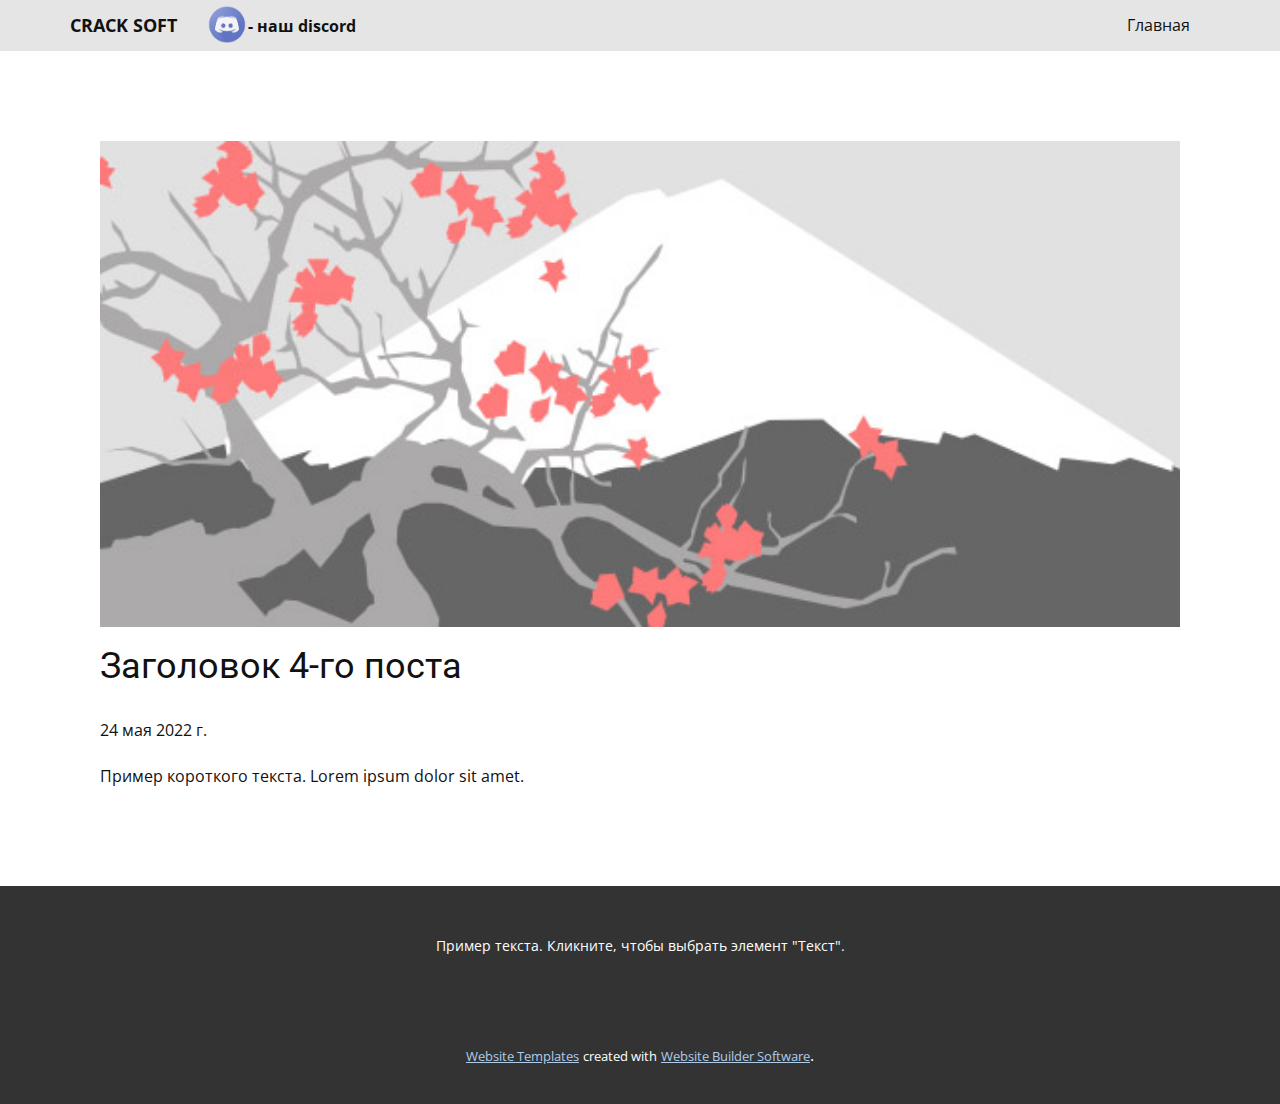
<file: blog/пост-3.html>
<!doctype html>
<html style="font-size: 16px;"><head>
    <meta name="viewport" content="width=device-width, initial-scale=1.0">
    <meta charset="utf-8">
    <meta name="keywords" content="Заголовок 1-го поста">
    <meta name="description" content="">
    <title>Заголовок 4-го поста</title>
    <link rel="stylesheet" href="../nicepage.css" media="screen">
<link rel="stylesheet" href="../Post-Template.css" media="screen">
    <script class="u-script" type="text/javascript" src="../jquery.js" defer=""></script>
    <script class="u-script" type="text/javascript" src="../nicepage.js" defer=""></script>
    <meta name="generator" content="Nicepage 4.11.3, nicepage.com">
    <link id="u-theme-google-font" rel="stylesheet" href="https://fonts.googleapis.com/css?family=Roboto:100,100i,300,300i,400,400i,500,500i,700,700i,900,900i|Open+Sans:300,300i,400,400i,500,500i,600,600i,700,700i,800,800i">
    
    
    <script type="application/ld+json">{
		"@context": "http://schema.org",
		"@type": "Organization",
		"name": ""
}</script>
    <meta name="theme-color" content="#478ac9">
  </head>
  <body class="u-body u-xl-mode"><header class="u-clearfix u-grey-10 u-header u-header" id="sec-9843"><div class="u-clearfix u-sheet u-sheet-1">
        <img class="u-image u-image-default u-image-1" src="../images/png-transparent-discord-computer-icons-android-android-smiley-online-chat-discord-removebg-preview.png" alt="" data-image-width="670" data-image-height="373" data-href="https://discord.gg/FVGKKf7u2F">
        <nav class="u-menu u-menu-dropdown u-offcanvas u-menu-1">
          <div class="menu-collapse" style="font-size: 1rem; letter-spacing: 0px;">
            <a class="u-button-style u-custom-left-right-menu-spacing u-custom-padding-bottom u-custom-top-bottom-menu-spacing u-nav-link u-text-active-palette-1-base u-text-hover-palette-2-base" href="#">
              <svg class="u-svg-link" viewBox="0 0 24 24"><use xmlns:xlink="http://www.w3.org/1999/xlink" xlink:href="#menu-hamburger"></use></svg>
              <svg class="u-svg-content" version="1.1" id="menu-hamburger" viewBox="0 0 16 16" x="0px" y="0px" xmlns:xlink="http://www.w3.org/1999/xlink" xmlns="http://www.w3.org/2000/svg"><g><rect y="1" width="16" height="2"></rect><rect y="7" width="16" height="2"></rect><rect y="13" width="16" height="2"></rect>
</g></svg>
            </a>
          </div>
          <div class="u-custom-menu u-nav-container">
            <ul class="u-nav u-unstyled u-nav-1"><li class="u-nav-item"><a class="u-button-style u-nav-link u-text-active-palette-1-base u-text-hover-palette-2-base" href="../Главная.html" style="padding: 10px 20px;">Главная</a>
</li></ul>
          </div>
          <div class="u-custom-menu u-nav-container-collapse">
            <div class="u-black u-container-style u-inner-container-layout u-opacity u-opacity-95 u-sidenav">
              <div class="u-inner-container-layout u-sidenav-overflow">
                <div class="u-menu-close"></div>
                <ul class="u-align-center u-nav u-popupmenu-items u-unstyled u-nav-2"><li class="u-nav-item"><a class="u-button-style u-nav-link" href="../Главная.html">Главная</a>
</li></ul>
              </div>
            </div>
            <div class="u-black u-menu-overlay u-opacity u-opacity-70"></div>
          </div>
        </nav>
        <p class="u-text u-text-default u-text-1">CRACK SOFT</p>
        <p class="u-text u-text-default u-text-2">- наш discord&nbsp;</p>
      </div></header>
    <section class="u-align-center u-clearfix u-section-1" id="sec-d4ab">
      <div class="u-clearfix u-sheet u-valign-middle-md u-valign-middle-sm u-valign-middle-xs u-sheet-1"><!--post_details--><!--post_details_options_json--><!--{"source":""}--><!--/post_details_options_json--><!--blog_post-->
        <div class="u-container-style u-expanded-width u-post-details u-post-details-1">
          <div class="u-container-layout u-valign-middle u-container-layout-1"><!--blog_post_image-->
            <img alt="" class="u-blog-control u-expanded-width u-image u-image-default u-image-1" src="[data-uri]"><!--/blog_post_image--><!--blog_post_header-->
            <h2 class="u-blog-control u-text u-text-1">Заголовок 4-го поста</h2><!--/blog_post_header--><!--blog_post_metadata-->
            <div class="u-blog-control u-metadata u-metadata-1"><!--blog_post_metadata_date-->
              <span class="u-meta-date u-meta-icon">24 мая 2022 г.</span><!--/blog_post_metadata_date--><!--blog_post_metadata_category-->
              <!--/blog_post_metadata_category--><!--blog_post_metadata_comments-->
              <!--/blog_post_metadata_comments-->
            </div><!--/blog_post_metadata--><!--blog_post_content-->
            <div class="u-align-justify u-blog-control u-post-content u-text u-text-2 fr-view">
  Пример короткого текста. Lorem ipsum dolor sit amet.
  </div><!--/blog_post_content-->
          </div>
        </div><!--/blog_post--><!--/post_details-->
      </div>
    </section>
    
    
    <footer class="u-align-center u-clearfix u-footer u-grey-80 u-footer" id="sec-4432"><div class="u-clearfix u-sheet u-sheet-1">
        <p class="u-small-text u-text u-text-variant u-text-1">Пример текста. Кликните, чтобы выбрать элемент "Текст".</p>
      </div></footer>
    <section class="u-backlink u-clearfix u-grey-80">
      <a class="u-link" href="https://nicepage.com/website-templates" target="_blank">
        <span>Website Templates</span>
      </a>
      <p class="u-text">
        <span>created with</span>
      </p>
      <a class="u-link" href="" target="_blank">
        <span>Website Builder Software</span>
      </a>. 
    </section>
  
</body></html>
</file>
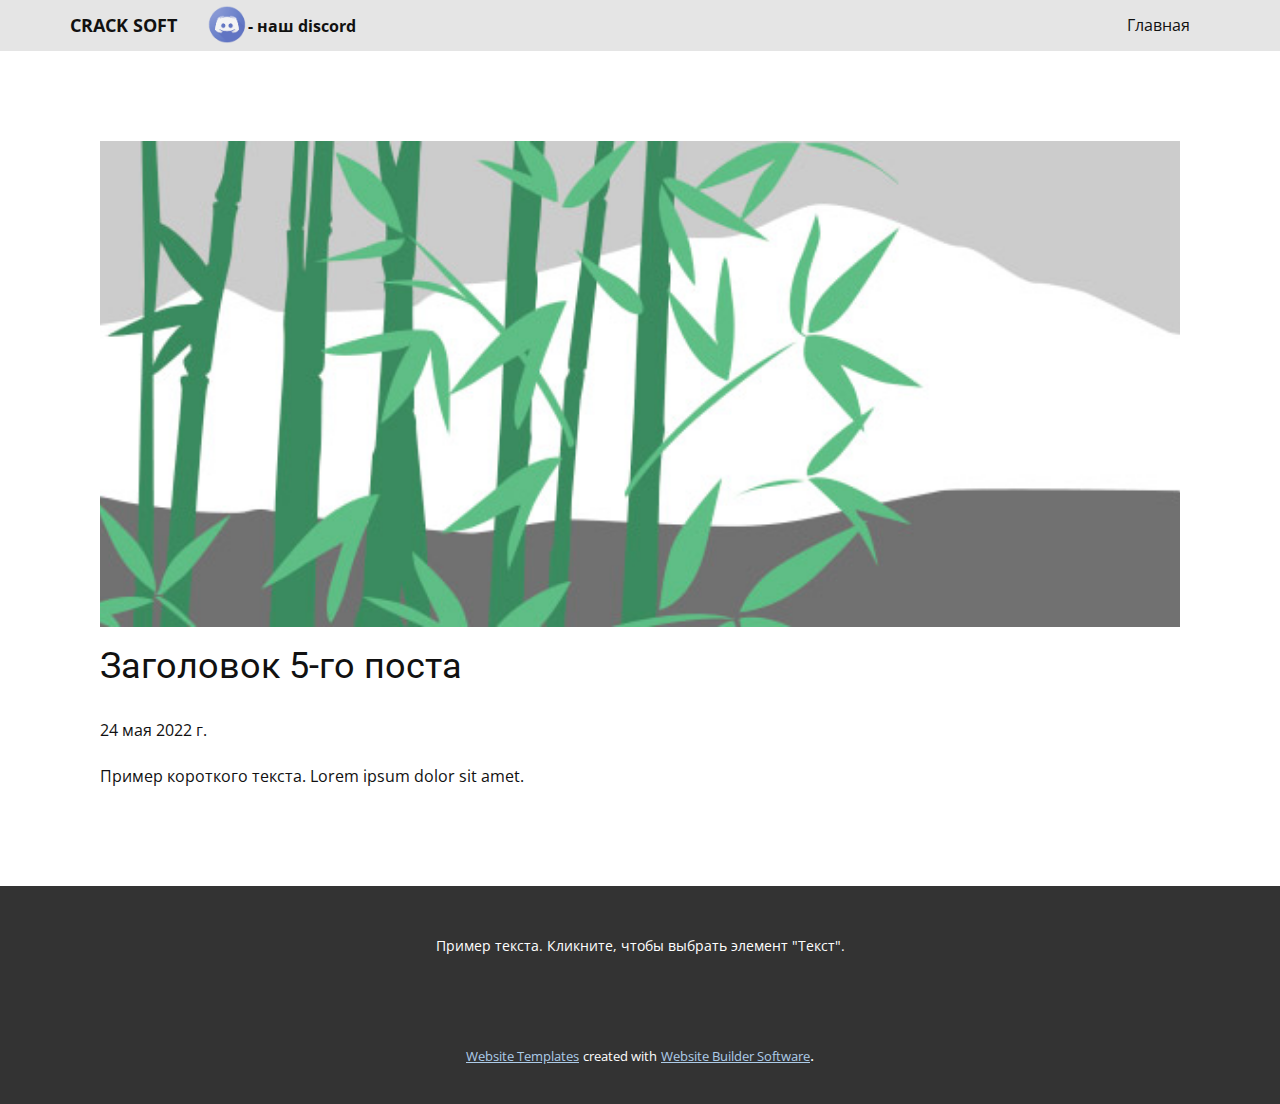
<file: blog/пост-4.html>
<!doctype html>
<html style="font-size: 16px;"><head>
    <meta name="viewport" content="width=device-width, initial-scale=1.0">
    <meta charset="utf-8">
    <meta name="keywords" content="Заголовок 1-го поста">
    <meta name="description" content="">
    <title>Заголовок 5-го поста</title>
    <link rel="stylesheet" href="../nicepage.css" media="screen">
<link rel="stylesheet" href="../Post-Template.css" media="screen">
    <script class="u-script" type="text/javascript" src="../jquery.js" defer=""></script>
    <script class="u-script" type="text/javascript" src="../nicepage.js" defer=""></script>
    <meta name="generator" content="Nicepage 4.11.3, nicepage.com">
    <link id="u-theme-google-font" rel="stylesheet" href="https://fonts.googleapis.com/css?family=Roboto:100,100i,300,300i,400,400i,500,500i,700,700i,900,900i|Open+Sans:300,300i,400,400i,500,500i,600,600i,700,700i,800,800i">
    
    
    <script type="application/ld+json">{
		"@context": "http://schema.org",
		"@type": "Organization",
		"name": ""
}</script>
    <meta name="theme-color" content="#478ac9">
  </head>
  <body class="u-body u-xl-mode"><header class="u-clearfix u-grey-10 u-header u-header" id="sec-9843"><div class="u-clearfix u-sheet u-sheet-1">
        <img class="u-image u-image-default u-image-1" src="../images/png-transparent-discord-computer-icons-android-android-smiley-online-chat-discord-removebg-preview.png" alt="" data-image-width="670" data-image-height="373" data-href="https://discord.gg/FVGKKf7u2F">
        <nav class="u-menu u-menu-dropdown u-offcanvas u-menu-1">
          <div class="menu-collapse" style="font-size: 1rem; letter-spacing: 0px;">
            <a class="u-button-style u-custom-left-right-menu-spacing u-custom-padding-bottom u-custom-top-bottom-menu-spacing u-nav-link u-text-active-palette-1-base u-text-hover-palette-2-base" href="#">
              <svg class="u-svg-link" viewBox="0 0 24 24"><use xmlns:xlink="http://www.w3.org/1999/xlink" xlink:href="#menu-hamburger"></use></svg>
              <svg class="u-svg-content" version="1.1" id="menu-hamburger" viewBox="0 0 16 16" x="0px" y="0px" xmlns:xlink="http://www.w3.org/1999/xlink" xmlns="http://www.w3.org/2000/svg"><g><rect y="1" width="16" height="2"></rect><rect y="7" width="16" height="2"></rect><rect y="13" width="16" height="2"></rect>
</g></svg>
            </a>
          </div>
          <div class="u-custom-menu u-nav-container">
            <ul class="u-nav u-unstyled u-nav-1"><li class="u-nav-item"><a class="u-button-style u-nav-link u-text-active-palette-1-base u-text-hover-palette-2-base" href="../Главная.html" style="padding: 10px 20px;">Главная</a>
</li></ul>
          </div>
          <div class="u-custom-menu u-nav-container-collapse">
            <div class="u-black u-container-style u-inner-container-layout u-opacity u-opacity-95 u-sidenav">
              <div class="u-inner-container-layout u-sidenav-overflow">
                <div class="u-menu-close"></div>
                <ul class="u-align-center u-nav u-popupmenu-items u-unstyled u-nav-2"><li class="u-nav-item"><a class="u-button-style u-nav-link" href="../Главная.html">Главная</a>
</li></ul>
              </div>
            </div>
            <div class="u-black u-menu-overlay u-opacity u-opacity-70"></div>
          </div>
        </nav>
        <p class="u-text u-text-default u-text-1">CRACK SOFT</p>
        <p class="u-text u-text-default u-text-2">- наш discord&nbsp;</p>
      </div></header>
    <section class="u-align-center u-clearfix u-section-1" id="sec-d4ab">
      <div class="u-clearfix u-sheet u-valign-middle-md u-valign-middle-sm u-valign-middle-xs u-sheet-1"><!--post_details--><!--post_details_options_json--><!--{"source":""}--><!--/post_details_options_json--><!--blog_post-->
        <div class="u-container-style u-expanded-width u-post-details u-post-details-1">
          <div class="u-container-layout u-valign-middle u-container-layout-1"><!--blog_post_image-->
            <img alt="" class="u-blog-control u-expanded-width u-image u-image-default u-image-1" src="[data-uri]"><!--/blog_post_image--><!--blog_post_header-->
            <h2 class="u-blog-control u-text u-text-1">Заголовок 5-го поста</h2><!--/blog_post_header--><!--blog_post_metadata-->
            <div class="u-blog-control u-metadata u-metadata-1"><!--blog_post_metadata_date-->
              <span class="u-meta-date u-meta-icon">24 мая 2022 г.</span><!--/blog_post_metadata_date--><!--blog_post_metadata_category-->
              <!--/blog_post_metadata_category--><!--blog_post_metadata_comments-->
              <!--/blog_post_metadata_comments-->
            </div><!--/blog_post_metadata--><!--blog_post_content-->
            <div class="u-align-justify u-blog-control u-post-content u-text u-text-2 fr-view">
  Пример короткого текста. Lorem ipsum dolor sit amet.
  </div><!--/blog_post_content-->
          </div>
        </div><!--/blog_post--><!--/post_details-->
      </div>
    </section>
    
    
    <footer class="u-align-center u-clearfix u-footer u-grey-80 u-footer" id="sec-4432"><div class="u-clearfix u-sheet u-sheet-1">
        <p class="u-small-text u-text u-text-variant u-text-1">Пример текста. Кликните, чтобы выбрать элемент "Текст".</p>
      </div></footer>
    <section class="u-backlink u-clearfix u-grey-80">
      <a class="u-link" href="https://nicepage.com/website-templates" target="_blank">
        <span>Website Templates</span>
      </a>
      <p class="u-text">
        <span>created with</span>
      </p>
      <a class="u-link" href="" target="_blank">
        <span>Website Builder Software</span>
      </a>. 
    </section>
  
</body></html>
</file>
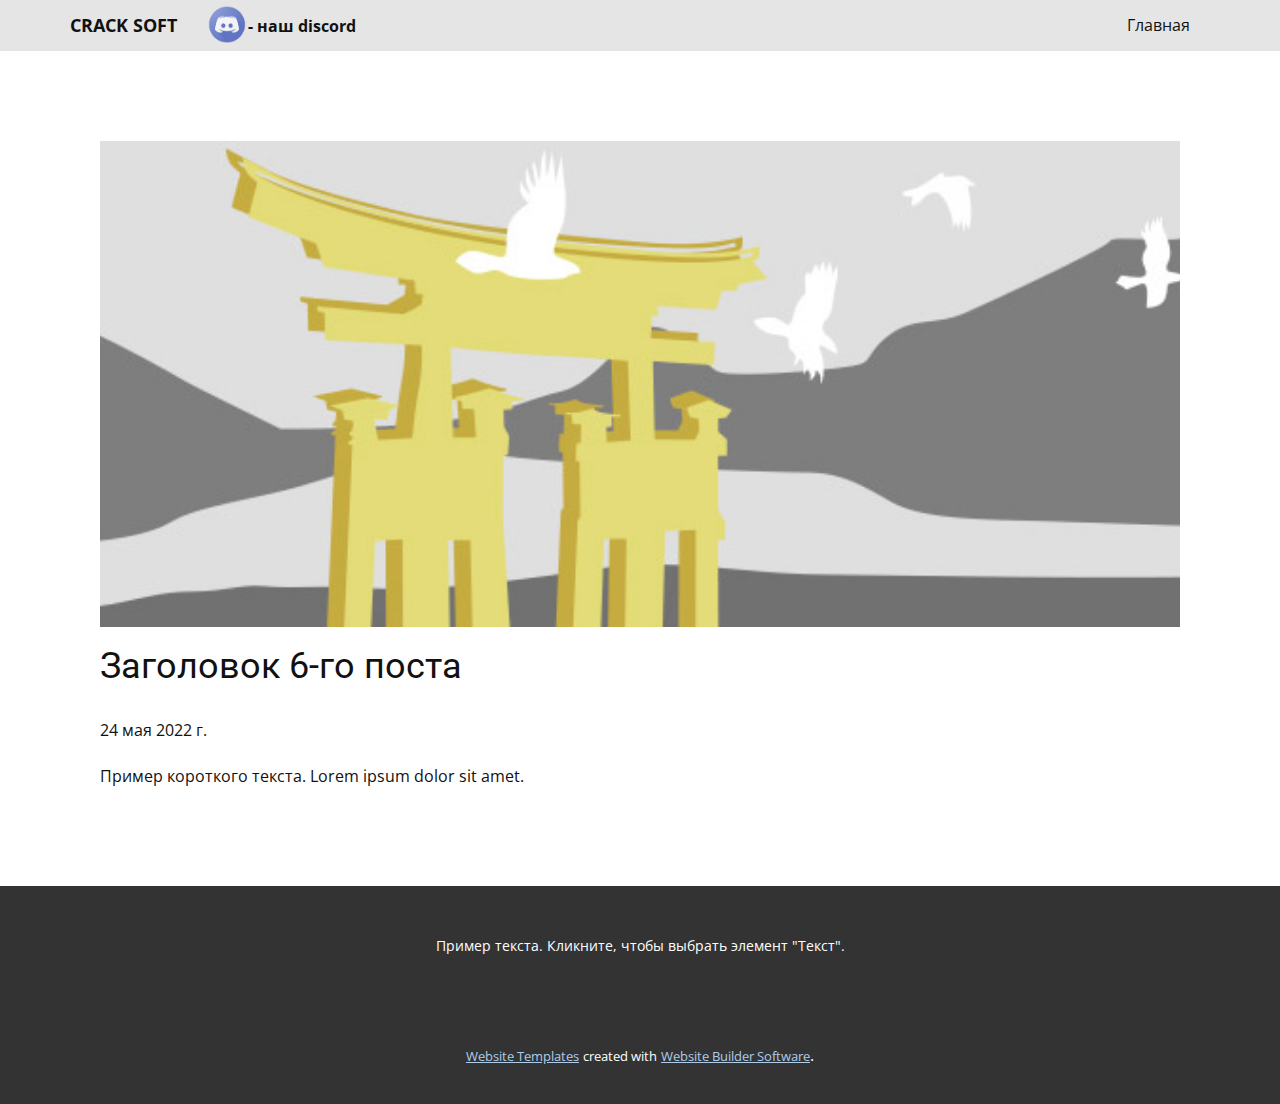
<file: blog/пост-5.html>
<!doctype html>
<html style="font-size: 16px;"><head>
    <meta name="viewport" content="width=device-width, initial-scale=1.0">
    <meta charset="utf-8">
    <meta name="keywords" content="Заголовок 1-го поста">
    <meta name="description" content="">
    <title>Заголовок 6-го поста</title>
    <link rel="stylesheet" href="../nicepage.css" media="screen">
<link rel="stylesheet" href="../Post-Template.css" media="screen">
    <script class="u-script" type="text/javascript" src="../jquery.js" defer=""></script>
    <script class="u-script" type="text/javascript" src="../nicepage.js" defer=""></script>
    <meta name="generator" content="Nicepage 4.11.3, nicepage.com">
    <link id="u-theme-google-font" rel="stylesheet" href="https://fonts.googleapis.com/css?family=Roboto:100,100i,300,300i,400,400i,500,500i,700,700i,900,900i|Open+Sans:300,300i,400,400i,500,500i,600,600i,700,700i,800,800i">
    
    
    <script type="application/ld+json">{
		"@context": "http://schema.org",
		"@type": "Organization",
		"name": ""
}</script>
    <meta name="theme-color" content="#478ac9">
  </head>
  <body class="u-body u-xl-mode"><header class="u-clearfix u-grey-10 u-header u-header" id="sec-9843"><div class="u-clearfix u-sheet u-sheet-1">
        <img class="u-image u-image-default u-image-1" src="../images/png-transparent-discord-computer-icons-android-android-smiley-online-chat-discord-removebg-preview.png" alt="" data-image-width="670" data-image-height="373" data-href="https://discord.gg/FVGKKf7u2F">
        <nav class="u-menu u-menu-dropdown u-offcanvas u-menu-1">
          <div class="menu-collapse" style="font-size: 1rem; letter-spacing: 0px;">
            <a class="u-button-style u-custom-left-right-menu-spacing u-custom-padding-bottom u-custom-top-bottom-menu-spacing u-nav-link u-text-active-palette-1-base u-text-hover-palette-2-base" href="#">
              <svg class="u-svg-link" viewBox="0 0 24 24"><use xmlns:xlink="http://www.w3.org/1999/xlink" xlink:href="#menu-hamburger"></use></svg>
              <svg class="u-svg-content" version="1.1" id="menu-hamburger" viewBox="0 0 16 16" x="0px" y="0px" xmlns:xlink="http://www.w3.org/1999/xlink" xmlns="http://www.w3.org/2000/svg"><g><rect y="1" width="16" height="2"></rect><rect y="7" width="16" height="2"></rect><rect y="13" width="16" height="2"></rect>
</g></svg>
            </a>
          </div>
          <div class="u-custom-menu u-nav-container">
            <ul class="u-nav u-unstyled u-nav-1"><li class="u-nav-item"><a class="u-button-style u-nav-link u-text-active-palette-1-base u-text-hover-palette-2-base" href="../Главная.html" style="padding: 10px 20px;">Главная</a>
</li></ul>
          </div>
          <div class="u-custom-menu u-nav-container-collapse">
            <div class="u-black u-container-style u-inner-container-layout u-opacity u-opacity-95 u-sidenav">
              <div class="u-inner-container-layout u-sidenav-overflow">
                <div class="u-menu-close"></div>
                <ul class="u-align-center u-nav u-popupmenu-items u-unstyled u-nav-2"><li class="u-nav-item"><a class="u-button-style u-nav-link" href="../Главная.html">Главная</a>
</li></ul>
              </div>
            </div>
            <div class="u-black u-menu-overlay u-opacity u-opacity-70"></div>
          </div>
        </nav>
        <p class="u-text u-text-default u-text-1">CRACK SOFT</p>
        <p class="u-text u-text-default u-text-2">- наш discord&nbsp;</p>
      </div></header>
    <section class="u-align-center u-clearfix u-section-1" id="sec-d4ab">
      <div class="u-clearfix u-sheet u-valign-middle-md u-valign-middle-sm u-valign-middle-xs u-sheet-1"><!--post_details--><!--post_details_options_json--><!--{"source":""}--><!--/post_details_options_json--><!--blog_post-->
        <div class="u-container-style u-expanded-width u-post-details u-post-details-1">
          <div class="u-container-layout u-valign-middle u-container-layout-1"><!--blog_post_image-->
            <img alt="" class="u-blog-control u-expanded-width u-image u-image-default u-image-1" src="[data-uri]"><!--/blog_post_image--><!--blog_post_header-->
            <h2 class="u-blog-control u-text u-text-1">Заголовок 6-го поста</h2><!--/blog_post_header--><!--blog_post_metadata-->
            <div class="u-blog-control u-metadata u-metadata-1"><!--blog_post_metadata_date-->
              <span class="u-meta-date u-meta-icon">24 мая 2022 г.</span><!--/blog_post_metadata_date--><!--blog_post_metadata_category-->
              <!--/blog_post_metadata_category--><!--blog_post_metadata_comments-->
              <!--/blog_post_metadata_comments-->
            </div><!--/blog_post_metadata--><!--blog_post_content-->
            <div class="u-align-justify u-blog-control u-post-content u-text u-text-2 fr-view">
  Пример короткого текста. Lorem ipsum dolor sit amet.
  </div><!--/blog_post_content-->
          </div>
        </div><!--/blog_post--><!--/post_details-->
      </div>
    </section>
    
    
    <footer class="u-align-center u-clearfix u-footer u-grey-80 u-footer" id="sec-4432"><div class="u-clearfix u-sheet u-sheet-1">
        <p class="u-small-text u-text u-text-variant u-text-1">Пример текста. Кликните, чтобы выбрать элемент "Текст".</p>
      </div></footer>
    <section class="u-backlink u-clearfix u-grey-80">
      <a class="u-link" href="https://nicepage.com/website-templates" target="_blank">
        <span>Website Templates</span>
      </a>
      <p class="u-text">
        <span>created with</span>
      </p>
      <a class="u-link" href="" target="_blank">
        <span>Website Builder Software</span>
      </a>. 
    </section>
  
</body></html>
</file>
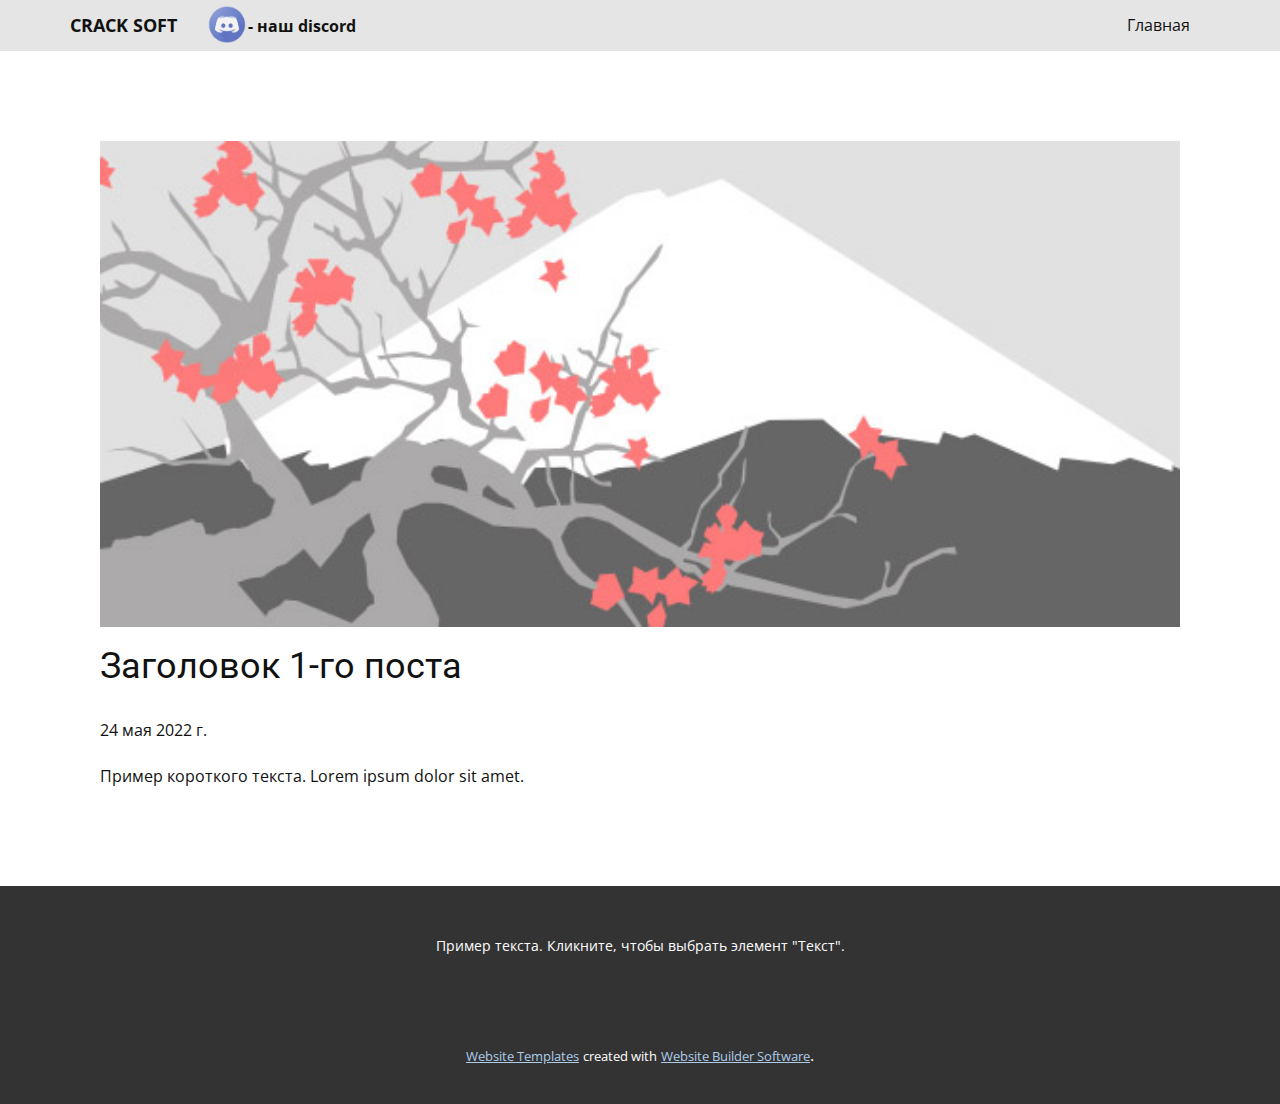
<file: blog/пост.html>
<!doctype html>
<html style="font-size: 16px;"><head>
    <meta name="viewport" content="width=device-width, initial-scale=1.0">
    <meta charset="utf-8">
    <meta name="keywords" content="Заголовок 1-го поста">
    <meta name="description" content="">
    <title>Заголовок 1-го поста</title>
    <link rel="stylesheet" href="../nicepage.css" media="screen">
<link rel="stylesheet" href="../Post-Template.css" media="screen">
    <script class="u-script" type="text/javascript" src="../jquery.js" defer=""></script>
    <script class="u-script" type="text/javascript" src="../nicepage.js" defer=""></script>
    <meta name="generator" content="Nicepage 4.11.3, nicepage.com">
    <link id="u-theme-google-font" rel="stylesheet" href="https://fonts.googleapis.com/css?family=Roboto:100,100i,300,300i,400,400i,500,500i,700,700i,900,900i|Open+Sans:300,300i,400,400i,500,500i,600,600i,700,700i,800,800i">
    
    
    <script type="application/ld+json">{
		"@context": "http://schema.org",
		"@type": "Organization",
		"name": ""
}</script>
    <meta name="theme-color" content="#478ac9">
  </head>
  <body class="u-body u-xl-mode"><header class="u-clearfix u-grey-10 u-header u-header" id="sec-9843"><div class="u-clearfix u-sheet u-sheet-1">
        <img class="u-image u-image-default u-image-1" src="../images/png-transparent-discord-computer-icons-android-android-smiley-online-chat-discord-removebg-preview.png" alt="" data-image-width="670" data-image-height="373" data-href="https://discord.gg/FVGKKf7u2F">
        <nav class="u-menu u-menu-dropdown u-offcanvas u-menu-1">
          <div class="menu-collapse" style="font-size: 1rem; letter-spacing: 0px;">
            <a class="u-button-style u-custom-left-right-menu-spacing u-custom-padding-bottom u-custom-top-bottom-menu-spacing u-nav-link u-text-active-palette-1-base u-text-hover-palette-2-base" href="#">
              <svg class="u-svg-link" viewBox="0 0 24 24"><use xmlns:xlink="http://www.w3.org/1999/xlink" xlink:href="#menu-hamburger"></use></svg>
              <svg class="u-svg-content" version="1.1" id="menu-hamburger" viewBox="0 0 16 16" x="0px" y="0px" xmlns:xlink="http://www.w3.org/1999/xlink" xmlns="http://www.w3.org/2000/svg"><g><rect y="1" width="16" height="2"></rect><rect y="7" width="16" height="2"></rect><rect y="13" width="16" height="2"></rect>
</g></svg>
            </a>
          </div>
          <div class="u-custom-menu u-nav-container">
            <ul class="u-nav u-unstyled u-nav-1"><li class="u-nav-item"><a class="u-button-style u-nav-link u-text-active-palette-1-base u-text-hover-palette-2-base" href="../Главная.html" style="padding: 10px 20px;">Главная</a>
</li></ul>
          </div>
          <div class="u-custom-menu u-nav-container-collapse">
            <div class="u-black u-container-style u-inner-container-layout u-opacity u-opacity-95 u-sidenav">
              <div class="u-inner-container-layout u-sidenav-overflow">
                <div class="u-menu-close"></div>
                <ul class="u-align-center u-nav u-popupmenu-items u-unstyled u-nav-2"><li class="u-nav-item"><a class="u-button-style u-nav-link" href="../Главная.html">Главная</a>
</li></ul>
              </div>
            </div>
            <div class="u-black u-menu-overlay u-opacity u-opacity-70"></div>
          </div>
        </nav>
        <p class="u-text u-text-default u-text-1">CRACK SOFT</p>
        <p class="u-text u-text-default u-text-2">- наш discord&nbsp;</p>
      </div></header>
    <section class="u-align-center u-clearfix u-section-1" id="sec-d4ab">
      <div class="u-clearfix u-sheet u-valign-middle-md u-valign-middle-sm u-valign-middle-xs u-sheet-1"><!--post_details--><!--post_details_options_json--><!--{"source":""}--><!--/post_details_options_json--><!--blog_post-->
        <div class="u-container-style u-expanded-width u-post-details u-post-details-1">
          <div class="u-container-layout u-valign-middle u-container-layout-1"><!--blog_post_image-->
            <img alt="" class="u-blog-control u-expanded-width u-image u-image-default u-image-1" src="[data-uri]"><!--/blog_post_image--><!--blog_post_header-->
            <h2 class="u-blog-control u-text u-text-1">Заголовок 1-го поста</h2><!--/blog_post_header--><!--blog_post_metadata-->
            <div class="u-blog-control u-metadata u-metadata-1"><!--blog_post_metadata_date-->
              <span class="u-meta-date u-meta-icon">24 мая 2022 г.</span><!--/blog_post_metadata_date--><!--blog_post_metadata_category-->
              <!--/blog_post_metadata_category--><!--blog_post_metadata_comments-->
              <!--/blog_post_metadata_comments-->
            </div><!--/blog_post_metadata--><!--blog_post_content-->
            <div class="u-align-justify u-blog-control u-post-content u-text u-text-2 fr-view">
  Пример короткого текста. Lorem ipsum dolor sit amet.
  </div><!--/blog_post_content-->
          </div>
        </div><!--/blog_post--><!--/post_details-->
      </div>
    </section>
    
    
    <footer class="u-align-center u-clearfix u-footer u-grey-80 u-footer" id="sec-4432"><div class="u-clearfix u-sheet u-sheet-1">
        <p class="u-small-text u-text u-text-variant u-text-1">Пример текста. Кликните, чтобы выбрать элемент "Текст".</p>
      </div></footer>
    <section class="u-backlink u-clearfix u-grey-80">
      <a class="u-link" href="https://nicepage.com/website-templates" target="_blank">
        <span>Website Templates</span>
      </a>
      <p class="u-text">
        <span>created with</span>
      </p>
      <a class="u-link" href="" target="_blank">
        <span>Website Builder Software</span>
      </a>. 
    </section>
  
</body></html>
</file>
